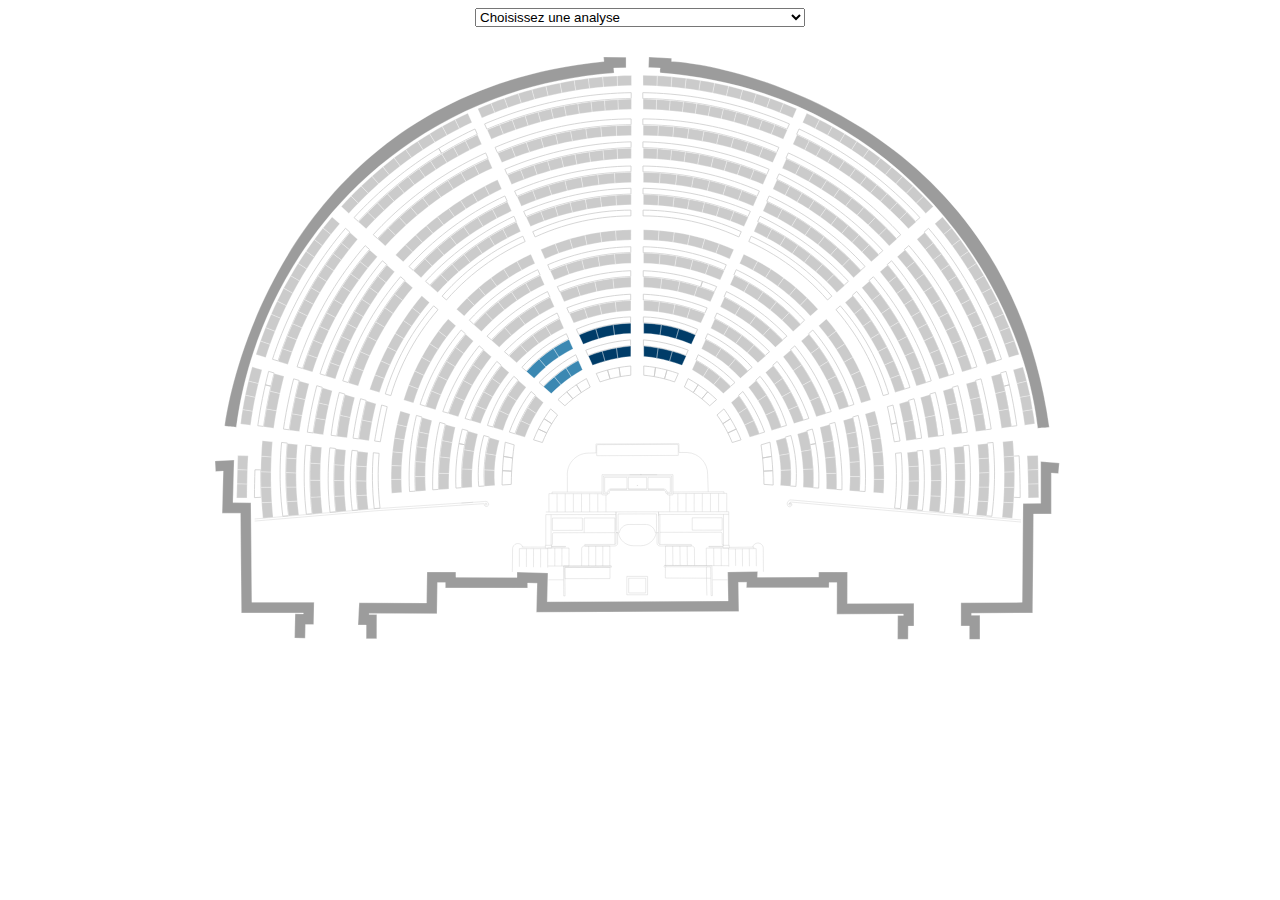
<file: www/assemblee/hemicycle.html>
<!-- author hayaert thomas/ preuss pierre -->
	<!DOCTYPE html>
<!--[if lt IE 7]>      <html class="no-js lt-ie9 lt-ie8 lt-ie7" lang="fr-FR"> <![endif]-->
<!--[if IE 7]>         <html class="no-js lt-ie9 lt-ie8" lang="fr-FR"> <![endif]-->
<!--[if IE 8]>         <html class="no-js lt-ie9" lang="fr-FR"> <![endif]-->
<!--[if gt IE 8]><!--> <html class="no-js" lang="fr-FR"> <!--<![endif]-->    <head>
    	     
        
        <meta charset="utf-8">
                <title> Situez votre député dans l'hémicyle - Assemblée nationale</title>
                
                
        
                
                    <meta name="Content-Type" content="text/html; charset=utf-8">
                    <meta name="Content-language" content="fr-FR">
                		
                                    <meta name="X-UA-Compatible" content="IE=edge,chrome=1">
                                                <meta name="viewport" content="width=954">
                                                <meta name="author" content="Assemblée Nationale">
                                                <meta name="copyright" content="Assemblée Nationale">
                                                <meta name="description" content="Presentation de l'Assemblee nationale, du palais Bourbon, de ses membres (deputes), de son fonctionnement et de son actualite : agenda, travaux en cours (amendements, rapports, commissions, lois), textes et dossiers (legislatifs ou d'actualite)...">
                                                <meta name="keywords" content="député, hémicycle, Palais Bourbon, Assemblée nationale, parlementaire">
                    		

								

	
	
										
									
	
<script type="text/javascript" src="jquery-1.7.2.min.js" charset="utf-8"></script>
<script type="text/javascript">
(function($) {
    var _rootUrl = '/', _serverUrl = _rootUrl + 'ezjscore/', _seperator = '@SEPERATOR$',
        _prefUrl = _rootUrl + 'user/preferences';
    // FIX: Ajax is broken on IE8 / IE7 on jQuery 1.4.x as it's trying to use the broken window.XMLHttpRequest object
    if ( window.XMLHttpRequest && window.ActiveXObject )
        $.ajaxSettings.xhr = function() { try { return new window.ActiveXObject('Microsoft.XMLHTTP'); } catch(e) {} };
    // (static) jQuery.ez() uses jQuery.post() (Or jQuery.get() if post paramer is false)
    //
    // @param string callArgs
    // @param object|array|string|false post Optional post values, uses get request if false or undefined
    // @param function Optional callBack
    function _ez( callArgs, post, callBack )
    {
        callArgs = callArgs.join !== undefined ? callArgs.join( _seperator ) : callArgs;
        var url = _serverUrl + 'call/';
        if ( post )
        {
            var _token = '', _tokenNode = document.getElementById('ezxform_token_js');
            if ( _tokenNode ) _token = _tokenNode.getAttribute('title');
            if ( post.join !== undefined )// support serializeArray() format
            {
                post.push( { 'name': 'ezjscServer_function_arguments', 'value': callArgs } );
                post.push( { 'name': 'ezxform_token', 'value': _token } );
            }
            else if ( typeof(post) === 'string' )// string
            {
                post += ( post ? '&' : '' ) + 'ezjscServer_function_arguments=' + callArgs + '&ezxform_token=' + _token;
            }
            else // object
            {
                post['ezjscServer_function_arguments'] = callArgs;
                post['ezxform_token'] = _token;
            }
            return $.post( url, post, callBack, 'json' );
        }
        return $.get( url + encodeURIComponent( callArgs ), {}, callBack, 'json' );
    };
    _ez.url = _serverUrl;
    _ez.root_url = _rootUrl;
    _ez.seperator = _seperator;
    $.ez = _ez;
    $.ez.setPreference = function( name, value )
    {
        var param = {'Function': 'set_and_exit', 'Key': name, 'Value': value};
            _tokenNode = document.getElementById( 'ezxform_token_js' );
        if ( _tokenNode )
            param.ezxform_token = _tokenNode.getAttribute( 'title' );
        return $.post( _prefUrl, param );
    };
    // Method version, for loading response into elements
    // NB: Does not use json (not possible with .load), so ezjscore/call will return string
    function _ezLoad( callArgs, post, selector, callBack )
    {
        callArgs = callArgs.join !== undefined ? callArgs.join( _seperator ) : callArgs;
        var url = _serverUrl + 'call/';
        if ( post )
        {
            post['ezjscServer_function_arguments'] = callArgs;
            post['ezxform_token'] = jQuery('#ezxformtoken').attr('title');
        }
        else
            url += encodeURIComponent( callArgs );
        return this.load( url + ( selector ? ' ' + selector : '' ), post, callBack );
    };
    $.fn.ez = _ezLoad;
})(jQuery);
        
</script>



    <script>
	    var _gaq = [['_setAccount', 'UA-40085081-1'], ['_trackPageview']];
	    (function(d, t) {
	        var g = d.createElement(t), s = d.getElementsByTagName(t)[0];
	        g.async = true; g.src = '//www.google-analytics.com/ga.js'; s.parentNode.insertBefore(g, s);
	    })(document, 'script');
	</script>

        


    </head>
    <body>
        <div id="header">
            <header>
            </header>

			
    
					
	




<div id="contenu-page" class="sans-haut clearfix">
	

	<div class="contenu-principal pleine-largeur clearfix">
	
		<div class="interieur-contenu-principal clearfix">
		
		<article>
		
			
			<div id="recherche" style="text-align:center;margin-bottom:30px;">
			
				<select name="rec" id="rec" class="chzn-select" style="width:330px;" data-placeholder="Choisissez une analyse">
				
				<option value="">Choisissez une analyse</option>
				

							<option value="data1">Homme/Femme</option>
							
												
										
				</select>
				
			</div>
		
			<div id="hemicycle" style="width:850px;margin:0 auto;">
			
				<div id="attente">
				
					<div class="image-tabmat-ajax clearfix" style="display:block"><i class="fa fa-refresh fa-spin"></i></div>
					
				</div>
				
			</div>
			
			<div id="data">
			
								
						<dl data-legislature="15" data-place="s78" data-civ="M." data-nom="Damien Abad" data-id="605036" data-departement="Ain" data-circo="(5e circonscription)" data-groupe="Les Républicains"></dl>
						
								
						<dl data-legislature="15" data-place="s200" data-civ="Mme" data-nom="Caroline Abadie" data-id="719866" data-departement="Isère" data-circo="(8e circonscription)" data-groupe="La République en Marche"></dl>
						
								
						<dl data-legislature="15" data-place="s600" data-civ="Mme" data-nom="Bérangère Abba" data-id="720242" data-departement="Haute-Marne" data-circo="(1re circonscription)" data-groupe="La République en Marche"></dl>
						
								
						<dl data-legislature="15" data-place="s650" data-civ="M." data-nom="Jean-Félix Acquaviva" data-id="719146" data-departement="Haute-Corse" data-circo="(2e circonscription)" data-groupe="Non inscrit"></dl>
						
								
						<dl data-legislature="15" data-place="s319" data-civ="M." data-nom="Damien Adam" data-id="722038" data-departement="Seine-Maritime" data-circo="(1re circonscription)" data-groupe="La République en Marche"></dl>
						
								
						<dl data-legislature="15" data-place="s357" data-civ="M." data-nom="Lénaïck Adam" data-id="721036" data-departement="Guyane" data-circo="(2e circonscription)" data-groupe="La République en Marche"></dl>
						
								
						<dl data-legislature="15" data-place="s471" data-civ="M." data-nom="Saïd Ahamada" data-id="718954" data-departement="Bouches-du-Rhône" data-circo="(7e circonscription)" data-groupe="La République en Marche"></dl>
						
								
						<dl data-legislature="15" data-place="s464" data-civ="M." data-nom="Éric Alauzet" data-id="605963" data-departement="Doubs" data-circo="(2e circonscription)" data-groupe="La République en Marche"></dl>
						
								
						<dl data-legislature="15" data-place="s59" data-civ="M." data-nom="Louis Aliot" data-id="720798" data-departement="Pyrénées-Orientales" data-circo="(2e circonscription)" data-groupe="Non inscrit"></dl>
						
								
						<dl data-legislature="15" data-place="s409" data-civ="Mme" data-nom="Aude Amadou" data-id="720124" data-departement="Loire-Atlantique" data-circo="(4e circonscription)" data-groupe="La République en Marche"></dl>
						
								
						<dl data-legislature="15" data-place="s352" data-civ="M." data-nom="Patrice Anato" data-id="721278" data-departement="Seine-Saint-Denis" data-circo="(3e circonscription)" data-groupe="La République en Marche"></dl>
						
								
						<dl data-legislature="15" data-place="s276" data-civ="M." data-nom="François André" data-id="606675" data-departement="Ille-et-Vilaine" data-circo="(3e circonscription)" data-groupe="La République en Marche"></dl>
						
								
						<dl data-legislature="15" data-place="s227" data-civ="M." data-nom="Pieyre-Alexandre Anglade" data-id="721158" data-departement="Français établis hors de France" data-circo="(4e circonscription)" data-groupe="La République en Marche"></dl>
						
								
						<dl data-legislature="15" data-place="s63" data-civ="Mme" data-nom="Emmanuelle Anthoine" data-id="719318" data-departement="Drôme" data-circo="(4e circonscription)" data-groupe="Les Républicains"></dl>
						
								
						<dl data-legislature="15" data-place="s526" data-civ="M." data-nom="Jean-Philippe Ardouin" data-id="719100" data-departement="Charente-Maritime" data-circo="(3e circonscription)" data-groupe="La République en Marche"></dl>
						
								
						<dl data-legislature="15" data-place="s439" data-civ="M." data-nom="Christophe Arend" data-id="720310" data-departement="Moselle" data-circo="(6e circonscription)" data-groupe="La République en Marche"></dl>
						
								
						<dl data-legislature="15" data-place="s453" data-civ="M." data-nom="Gabriel Attal" data-id="722190" data-departement="Hauts-de-Seine" data-circo="(10e circonscription)" data-groupe="La République en Marche"></dl>
						
								
						<dl data-legislature="15" data-place="s136" data-civ="M." data-nom="Julien Aubert" data-id="609726" data-departement="Vaucluse" data-circo="(5e circonscription)" data-groupe="Les Républicains"></dl>
						
								
						<dl data-legislature="15" data-place="s134" data-civ="Mme" data-nom="Sophie Auconie" data-id="719806" data-departement="Indre-et-Loire" data-circo="(3e circonscription)" data-groupe="UDI, Agir et Indépendants"></dl>
						
								
						<dl data-legislature="15" data-place="s618" data-civ="Mme" data-nom="Clémentine Autain" data-id="588884" data-departement="Seine-Saint-Denis" data-circo="(11e circonscription)" data-groupe="La France insoumise"></dl>
						
								
						<dl data-legislature="15" data-place="s384" data-civ="Mme" data-nom="Laetitia Avia" data-id="721624" data-departement="Paris" data-circo="(8e circonscription)" data-groupe="La République en Marche"></dl>
						
								
						<dl data-legislature="15" data-place="s0" data-civ="M." data-nom="Joël Aviragnet" data-id="642764" data-departement="Haute-Garonne" data-circo="(8e circonscription)" data-groupe="Nouvelle Gauche"></dl>
						
								
						<dl data-legislature="15" data-place="s596" data-civ="M." data-nom="Bruno Nestor Azerot" data-id="610634" data-departement="Martinique" data-circo="(2e circonscription)" data-groupe="Gauche démocrate et républicaine"></dl>
						
								
						<dl data-legislature="15" data-place="s419" data-civ="M." data-nom="Florian Bachelier" data-id="719770" data-departement="Ille-et-Vilaine" data-circo="(8e circonscription)" data-groupe="La République en Marche"></dl>
						
								
						<dl data-legislature="15" data-place="s486" data-civ="Mme" data-nom="Delphine Bagarry" data-id="718744" data-departement="Alpes-de-Haute-Provence" data-circo="(1re circonscription)" data-groupe="La République en Marche"></dl>
						
								
						<dl data-legislature="15" data-place="s321" data-civ="M." data-nom="Didier Baichère" data-id="721776" data-departement="Yvelines" data-circo="(1re circonscription)" data-groupe="La République en Marche"></dl>
						
								
						<dl data-legislature="15" data-place="s162" data-civ="M." data-nom="Erwan Balanant" data-id="719558" data-departement="Finistère" data-circo="(8e circonscription)" data-groupe="Mouvement Démocrate et apparentés"></dl>
						
								
						<dl data-legislature="15" data-place="s163" data-civ="Mme" data-nom="Géraldine Bannier" data-id="720256" data-departement="Mayenne" data-circo="(2e circonscription)" data-groupe="Mouvement Démocrate et apparentés"></dl>
						
								
						<dl data-legislature="15" data-place="s230" data-civ="M." data-nom="Frédéric Barbier" data-id="642724" data-departement="Doubs" data-circo="(4e circonscription)" data-groupe="La République en Marche"></dl>
						
								
						<dl data-legislature="15" data-place="s503" data-civ="Mme" data-nom="Ericka Bareigts" data-id="610681" data-departement="Réunion" data-circo="(1re circonscription)" data-groupe="Nouvelle Gauche"></dl>
						
								
						<dl data-legislature="15" data-place="s167" data-civ="M." data-nom="Jean-Noël Barrot" data-id="721836" data-departement="Yvelines" data-circo="(2e circonscription)" data-groupe="Mouvement Démocrate et apparentés"></dl>
						
								
						<dl data-legislature="15" data-place="s109" data-civ="Mme" data-nom="Nathalie Bassire" data-id="721046" data-departement="Réunion" data-circo="(3e circonscription)" data-groupe="Les Républicains"></dl>
						
								
						<dl data-legislature="15" data-place="s500" data-civ="Mme" data-nom="Delphine Batho" data-id="335999" data-departement="Deux-Sèvres" data-circo="(2e circonscription)" data-groupe="Nouvelle Gauche"></dl>
						
								
						<dl data-legislature="15" data-place="s513" data-civ="Mme" data-nom="Marie-Noëlle Battistel" data-id="342415" data-departement="Isère" data-circo="(4e circonscription)" data-groupe="Nouvelle Gauche"></dl>
						
								
						<dl data-legislature="15" data-place="s625" data-civ="M." data-nom="Xavier Batut" data-id="721522" data-departement="Seine-Maritime" data-circo="(10e circonscription)" data-groupe="La République en Marche"></dl>
						
								
						<dl data-legislature="15" data-place="s12" data-civ="M." data-nom="Thibault Bazin" data-id="642847" data-departement="Meurthe-et-Moselle" data-circo="(4e circonscription)" data-groupe="Les Républicains"></dl>
						
								
						<dl data-legislature="15" data-place="s119" data-civ="Mme" data-nom="Valérie Bazin-Malgras" data-id="718884" data-departement="Aube" data-circo="(2e circonscription)" data-groupe="Les Républicains"></dl>
						
								
						<dl data-legislature="15" data-place="s567" data-civ="Mme" data-nom="Sophie Beaudouin-Hubiere" data-id="722170" data-departement="Haute-Vienne" data-circo="(1re circonscription)" data-groupe="La République en Marche"></dl>
						
								
						<dl data-legislature="15" data-place="s14" data-civ="Mme" data-nom="Valérie Beauvais" data-id="720210" data-departement="Marne" data-circo="(1re circonscription)" data-groupe="Les Républicains"></dl>
						
								
						<dl data-legislature="15" data-place="s154" data-civ="M." data-nom="Olivier Becht" data-id="642935" data-departement="Haut-Rhin" data-circo="(5e circonscription)" data-groupe="UDI, Agir et Indépendants"></dl>
						
								
						<dl data-legislature="15" data-place="s574" data-civ="M." data-nom="Belkhir Belhaddad" data-id="720362" data-departement="Moselle" data-circo="(1re circonscription)" data-groupe="La République en Marche"></dl>
						
								
						<dl data-legislature="15" data-place="s594" data-civ="Mme" data-nom="Huguette Bello" data-id="441" data-departement="Réunion" data-circo="(2e circonscription)" data-groupe="Gauche démocrate et républicaine"></dl>
						
								
						<dl data-legislature="15" data-place="s189" data-civ="Mme" data-nom="Justine Benin" data-id="720968" data-departement="Guadeloupe" data-circo="(2e circonscription)" data-groupe="Mouvement Démocrate et apparentés"></dl>
						
								
						<dl data-legislature="15" data-place="s113" data-civ="M." data-nom="Thierry Benoit" data-id="332228" data-departement="Ille-et-Vilaine" data-circo="(6e circonscription)" data-groupe="UDI, Agir et Indépendants"></dl>
						
								
						<dl data-legislature="15" data-place="s462" data-civ="Mme" data-nom="Aurore Bergé" data-id="722046" data-departement="Yvelines" data-circo="(10e circonscription)" data-groupe="La République en Marche"></dl>
						
								
						<dl data-legislature="15" data-place="s629" data-civ="M." data-nom="Ugo Bernalicis" data-id="720430" data-departement="Nord" data-circo="(2e circonscription)" data-groupe="La France insoumise"></dl>
						
								
						<dl data-legislature="15" data-place="s164" data-civ="M." data-nom="Philippe Berta" data-id="719488" data-departement="Gard" data-circo="(6e circonscription)" data-groupe="Mouvement Démocrate et apparentés"></dl>
						
								
						<dl data-legislature="15" data-place="s212" data-civ="M." data-nom="Hervé Berville" data-id="719218" data-departement="Côtes-d'Armor" data-circo="(2e circonscription)" data-groupe="La République en Marche"></dl>
						
								
						<dl data-legislature="15" data-place="s482" data-civ="M." data-nom="Grégory Besson-Moreau" data-id="718876" data-departement="Aube" data-circo="(1re circonscription)" data-groupe="La République en Marche"></dl>
						
								
						<dl data-legislature="15" data-place="s268" data-civ="Mme" data-nom="Barbara Bessot Ballot" data-id="722312" data-departement="Haute-Saône" data-circo="(1re circonscription)" data-groupe="La République en Marche"></dl>
						
								
						<dl data-legislature="15" data-place="s515" data-civ="Mme" data-nom="Gisèle Biémouret" data-id="508" data-departement="Gers" data-circo="(2e circonscription)" data-groupe="Nouvelle Gauche"></dl>
						
								
						<dl data-legislature="15" data-place="s66" data-civ="M." data-nom="Bruno Bilde" data-id="720822" data-departement="Pas-de-Calais" data-circo="(12e circonscription)" data-groupe="Non inscrit"></dl>
						
								
						<dl data-legislature="15" data-place="s317" data-civ="Mme" data-nom="Anne Blanc" data-id="718990" data-departement="Aveyron" data-circo="(2e circonscription)" data-groupe="La République en Marche"></dl>
						
								
						<dl data-legislature="15" data-place="s271" data-civ="M." data-nom="Christophe Blanchet" data-id="719024" data-departement="Calvados" data-circo="(4e circonscription)" data-groupe="La République en Marche"></dl>
						
								
						<dl data-legislature="15" data-place="s421" data-civ="M." data-nom="Yves Blein" data-id="608641" data-departement="Rhône" data-circo="(14e circonscription)" data-groupe="La République en Marche"></dl>
						
								
						<dl data-legislature="15" data-place="s414" data-civ="M." data-nom="Pascal Bois" data-id="720576" data-departement="Oise" data-circo="(3e circonscription)" data-groupe="La République en Marche"></dl>
						
								
						<dl data-legislature="15" data-place="s166" data-civ="M." data-nom="Philippe Bolo" data-id="720162" data-departement="Maine-et-Loire" data-circo="(7e circonscription)" data-groupe="Mouvement Démocrate et apparentés"></dl>
						
								
						<dl data-legislature="15" data-place="s272" data-civ="M." data-nom="Bruno Bonnell" data-id="721344" data-departement="Rhône" data-circo="(6e circonscription)" data-groupe="La République en Marche"></dl>
						
								
						<dl data-legislature="15" data-place="s9" data-civ="Mme" data-nom="Émilie Bonnivard" data-id="721410" data-departement="Savoie" data-circo="(3e circonscription)" data-groupe="Les Républicains"></dl>
						
								
						<dl data-legislature="15" data-place="s287" data-civ="Mme" data-nom="Aude Bono-Vandorme" data-id="718756" data-departement="Aisne" data-circo="(1re circonscription)" data-groupe="La République en Marche"></dl>
						
								
						<dl data-legislature="15" data-place="s2" data-civ="M." data-nom="Jean-Yves Bony" data-id="266793" data-departement="Cantal" data-circo="(2e circonscription)" data-groupe="Les Républicains"></dl>
						
								
						<dl data-legislature="15" data-place="s387" data-civ="M." data-nom="Julien Borowczyk" data-id="719980" data-departement="Loire" data-circo="(6e circonscription)" data-groupe="La République en Marche"></dl>
						
								
						<dl data-legislature="15" data-place="s554" data-civ="M." data-nom="Éric Bothorel" data-id="642695" data-departement="Côtes-d'Armor" data-circo="(5e circonscription)" data-groupe="La République en Marche"></dl>
						
								
						<dl data-legislature="15" data-place="s39" data-civ="M." data-nom="Ian Boucard" data-id="721816" data-departement="Territoire de Belfort" data-circo="(1re circonscription)" data-groupe="Les Républicains"></dl>
						
								
						<dl data-legislature="15" data-place="s52" data-civ="M." data-nom="Jean-Claude Bouchet" data-id="336316" data-departement="Vaucluse" data-circo="(2e circonscription)" data-groupe="Les Républicains"></dl>
						
								
						<dl data-legislature="15" data-place="s233" data-civ="M." data-nom="Florent Boudié" data-id="606507" data-departement="Gironde" data-circo="(10e circonscription)" data-groupe="La République en Marche"></dl>
						
								
						<dl data-legislature="15" data-place="s520" data-civ="M." data-nom="Christophe Bouillon" data-id="267233" data-departement="Seine-Maritime" data-circo="(5e circonscription)" data-groupe="Nouvelle Gauche"></dl>
						
								
						<dl data-legislature="15" data-place="s334" data-civ="Mme" data-nom="Brigitte Bourguignon" data-id="608083" data-departement="Pas-de-Calais" data-circo="(6e circonscription)" data-groupe="La République en Marche"></dl>
						
								
						<dl data-legislature="15" data-place="s165" data-civ="M." data-nom="Jean-Louis Bourlanges" data-id="721608" data-departement="Hauts-de-Seine" data-circo="(12e circonscription)" data-groupe="Mouvement Démocrate et apparentés"></dl>
						
								
						<dl data-legislature="15" data-place="s146" data-civ="M." data-nom="Pierre-Yves Bournazel" data-id="722030" data-departement="Paris" data-circo="(18e circonscription)" data-groupe="UDI, Agir et Indépendants"></dl>
						
								
						<dl data-legislature="15" data-place="s210" data-civ="M." data-nom="Bertrand Bouyx" data-id="719032" data-departement="Calvados" data-circo="(5e circonscription)" data-groupe="La République en Marche"></dl>
						
								
						<dl data-legislature="15" data-place="s315" data-civ="Mme" data-nom="Pascale Boyer" data-id="718710" data-departement="Hautes-Alpes" data-circo="(1re circonscription)" data-groupe="La République en Marche"></dl>
						
								
						<dl data-legislature="15" data-place="s82" data-civ="Mme" data-nom="Valérie Boyer" data-id="330684" data-departement="Bouches-du-Rhône" data-circo="(1re circonscription)" data-groupe="Les Républicains"></dl>
						
								
						<dl data-legislature="15" data-place="s481" data-civ="Mme" data-nom="Yaël Braun-Pivet" data-id="721908" data-departement="Yvelines" data-circo="(5e circonscription)" data-groupe="La République en Marche"></dl>
						
								
						<dl data-legislature="15" data-place="s150" data-civ="Mme" data-nom="Marine Brenier" data-id="713448" data-departement="Alpes-Maritimes" data-circo="(5e circonscription)" data-groupe="Les Républicains"></dl>
						
								
						<dl data-legislature="15" data-place="s41" data-civ="M." data-nom="Xavier Breton" data-id="330008" data-departement="Ain" data-circo="(1re circonscription)" data-groupe="Les Républicains"></dl>
						
								
						<dl data-legislature="15" data-place="s140" data-civ="M." data-nom="Guy Bricout" data-id="267766" data-departement="Nord" data-circo="(18e circonscription)" data-groupe="UDI, Agir et Indépendants"></dl>
						
								
						<dl data-legislature="15" data-place="s498" data-civ="M." data-nom="Jean-Louis Bricout" data-id="605069" data-departement="Aisne" data-circo="(3e circonscription)" data-groupe="Nouvelle Gauche"></dl>
						
								
						<dl data-legislature="15" data-place="s454" data-civ="M." data-nom="Jean-Jacques Bridey" data-id="672" data-departement="Val-de-Marne" data-circo="(7e circonscription)" data-groupe="La République en Marche"></dl>
						
								
						<dl data-legislature="15" data-place="s323" data-civ="Mme" data-nom="Blandine Brocard" data-id="721336" data-departement="Rhône" data-circo="(5e circonscription)" data-groupe="La République en Marche"></dl>
						
								
						<dl data-legislature="15" data-place="s83" data-civ="M." data-nom="Bernard Brochand" data-id="223837" data-departement="Alpes-Maritimes" data-circo="(8e circonscription)" data-groupe="Les Républicains"></dl>
						
								
						<dl data-legislature="15" data-place="s582" data-civ="M." data-nom="Moetai Brotherson" data-id="721118" data-departement="Polynésie Française" data-circo="(3e circonscription)" data-groupe="Gauche démocrate et républicaine"></dl>
						
								
						<dl data-legislature="15" data-place="s168" data-civ="M." data-nom="Vincent Bru" data-id="720772" data-departement="Pyrénées-Atlantiques" data-circo="(6e circonscription)" data-groupe="Mouvement Démocrate et apparentés"></dl>
						
								
						<dl data-legislature="15" data-place="s434" data-civ="Mme" data-nom="Anne Brugnera" data-id="721328" data-departement="Rhône" data-circo="(4e circonscription)" data-groupe="La République en Marche"></dl>
						
								
						<dl data-legislature="15" data-place="s549" data-civ="Mme" data-nom="Danielle Brulebois" data-id="719890" data-departement="Jura" data-circo="(1re circonscription)" data-groupe="La République en Marche"></dl>
						
								
						<dl data-legislature="15" data-place="s137" data-civ="M." data-nom="Fabrice Brun" data-id="718838" data-departement="Ardèche" data-circo="(3e circonscription)" data-groupe="Les Républicains"></dl>
						
								
						<dl data-legislature="15" data-place="s586" data-civ="M." data-nom="Alain Bruneel" data-id="720546" data-departement="Nord" data-circo="(16e circonscription)" data-groupe="Gauche démocrate et républicaine"></dl>
						
								
						<dl data-legislature="15" data-place="s550" data-civ="Mme" data-nom="Anne-France Brunet" data-id="720116" data-departement="Loire-Atlantique" data-circo="(3e circonscription)" data-groupe="La République en Marche"></dl>
						
								
						<dl data-legislature="15" data-place="s632" data-civ="M." data-nom="Stéphane Buchou" data-id="722000" data-departement="Vendée" data-circo="(3e circonscription)" data-groupe="La République en Marche"></dl>
						
								
						<dl data-legislature="15" data-place="s593" data-civ="Mme" data-nom="Marie-George Buffet" data-id="689" data-departement="Seine-Saint-Denis" data-circo="(4e circonscription)" data-groupe="Gauche démocrate et républicaine"></dl>
						
								
						<dl data-legislature="15" data-place="s288" data-civ="Mme" data-nom="Carole Bureau-Bonnard" data-id="720622" data-departement="Oise" data-circo="(6e circonscription)" data-groupe="La République en Marche"></dl>
						
								
						<dl data-legislature="15" data-place="s637" data-civ="M." data-nom="Pierre Cabaré" data-id="719496" data-departement="Haute-Garonne" data-circo="(1re circonscription)" data-groupe="La République en Marche"></dl>
						
								
						<dl data-legislature="15" data-place="s270" data-civ="Mme" data-nom="Céline Calvez" data-id="721750" data-departement="Hauts-de-Seine" data-circo="(5e circonscription)" data-groupe="La République en Marche"></dl>
						
								
						<dl data-legislature="15" data-place="s638" data-civ="Mme" data-nom="Émilie Cariou" data-id="720298" data-departement="Meuse" data-circo="(2e circonscription)" data-groupe="La République en Marche"></dl>
						
								
						<dl data-legislature="15" data-place="s92" data-civ="M." data-nom="Gilles Carrez" data-id="746" data-departement="Val-de-Marne" data-circo="(5e circonscription)" data-groupe="Les Républicains"></dl>
						
								
						<dl data-legislature="15" data-place="s517" data-civ="M." data-nom="Luc Carvounas" data-id="429893" data-departement="Val-de-Marne" data-circo="(9e circonscription)" data-groupe="Nouvelle Gauche"></dl>
						
								
						<dl data-legislature="15" data-place="s649" data-civ="M." data-nom="Michel Castellani" data-id="719138" data-departement="Haute-Corse" data-circo="(1re circonscription)" data-groupe="Non inscrit"></dl>
						
								
						<dl data-legislature="15" data-place="s211" data-civ="Mme" data-nom="Anne-Laure Cattelot" data-id="720520" data-departement="Nord" data-circo="(12e circonscription)" data-groupe="La République en Marche"></dl>
						
								
						<dl data-legislature="15" data-place="s73" data-civ="M." data-nom="Jacques Cattin" data-id="767" data-departement="Haut-Rhin" data-circo="(2e circonscription)" data-groupe="Les Républicains"></dl>
						
								
						<dl data-legislature="15" data-place="s362" data-civ="M." data-nom="Lionel Causse" data-id="719922" data-departement="Landes" data-circo="(2e circonscription)" data-groupe="La République en Marche"></dl>
						
								
						<dl data-legislature="15" data-place="s624" data-civ="Mme" data-nom="Danièle Cazarian" data-id="721352" data-departement="Rhône" data-circo="(13e circonscription)" data-groupe="La République en Marche"></dl>
						
								
						<dl data-legislature="15" data-place="s274" data-civ="M." data-nom="Jean-René Cazeneuve" data-id="719472" data-departement="Gers" data-circo="(1re circonscription)" data-groupe="La République en Marche"></dl>
						
								
						<dl data-legislature="15" data-place="s543" data-civ="M." data-nom="Sébastien Cazenove" data-id="720814" data-departement="Pyrénées-Orientales" data-circo="(4e circonscription)" data-groupe="La République en Marche"></dl>
						
								
						<dl data-legislature="15" data-place="s615" data-civ="M." data-nom="Anthony Cellier" data-id="719440" data-departement="Gard" data-circo="(3e circonscription)" data-groupe="La République en Marche"></dl>
						
								
						<dl data-legislature="15" data-place="s536" data-civ="M." data-nom="Jean-François Cesarini" data-id="721860" data-departement="Vaucluse" data-circo="(1re circonscription)" data-groupe="La République en Marche"></dl>
						
								
						<dl data-legislature="15" data-place="s485" data-civ="Mme" data-nom="Émilie Chalas" data-id="719748" data-departement="Isère" data-circo="(3e circonscription)" data-groupe="La République en Marche"></dl>
						
								
						<dl data-legislature="15" data-place="s444" data-civ="M." data-nom="Philippe Chalumeau" data-id="719790" data-departement="Indre-et-Loire" data-circo="(1re circonscription)" data-groupe="La République en Marche"></dl>
						
								
						<dl data-legislature="15" data-place="s425" data-civ="Mme" data-nom="Annie Chapelier" data-id="719448" data-departement="Gard" data-circo="(4e circonscription)" data-groupe="La République en Marche"></dl>
						
								
						<dl data-legislature="15" data-place="s561" data-civ="Mme" data-nom="Sylvie Charrière" data-id="721218" data-departement="Seine-Saint-Denis" data-circo="(8e circonscription)" data-groupe="La République en Marche"></dl>
						
								
						<dl data-legislature="15" data-place="s528" data-civ="Mme" data-nom="Fannette Charvier" data-id="719170" data-departement="Doubs" data-circo="(1re circonscription)" data-groupe="La République en Marche"></dl>
						
								
						<dl data-legislature="15" data-place="s587" data-civ="M." data-nom="André Chassaigne" data-id="267306" data-departement="Puy-de-Dôme" data-circo="(5e circonscription)" data-groupe="Gauche démocrate et républicaine"></dl>
						
								
						<dl data-legislature="15" data-place="s405" data-civ="M." data-nom="Philippe Chassaing" data-id="719250" data-departement="Dordogne" data-circo="(1re circonscription)" data-groupe="La République en Marche"></dl>
						
								
						<dl data-legislature="15" data-place="s57" data-civ="M." data-nom="Sébastien Chenu" data-id="720468" data-departement="Nord" data-circo="(19e circonscription)" data-groupe="Non inscrit"></dl>
						
								
						<dl data-legislature="15" data-place="s116" data-civ="M." data-nom="Gérard Cherpion" data-id="856" data-departement="Vosges" data-circo="(2e circonscription)" data-groupe="Les Républicains"></dl>
						
								
						<dl data-legislature="15" data-place="s616" data-civ="M." data-nom="Guillaume Chiche" data-id="722126" data-departement="Deux-Sèvres" data-circo="(1re circonscription)" data-groupe="La République en Marche"></dl>
						
								
						<dl data-legislature="15" data-place="s141" data-civ="M." data-nom="Paul Christophe" data-id="642868" data-departement="Nord" data-circo="(14e circonscription)" data-groupe="UDI, Agir et Indépendants"></dl>
						
								
						<dl data-legislature="15" data-place="s64" data-civ="M." data-nom="Dino Cinieri" data-id="267429" data-departement="Loire" data-circo="(4e circonscription)" data-groupe="Les Républicains"></dl>
						
								
						<dl data-legislature="15" data-place="s91" data-civ="M." data-nom="Éric Ciotti" data-id="330240" data-departement="Alpes-Maritimes" data-circo="(1re circonscription)" data-groupe="Les Républicains"></dl>
						
								
						<dl data-legislature="15" data-place="s599" data-civ="M." data-nom="Stéphane Claireaux" data-id="702054" data-departement="Saint-Pierre-et-Miquelon" data-circo="(1re circonscription)" data-groupe="La République en Marche"></dl>
						
								
						<dl data-legislature="15" data-place="s358" data-civ="Mme" data-nom="Mireille Clapot" data-id="719294" data-departement="Drôme" data-circo="(1re circonscription)" data-groupe="La République en Marche"></dl>
						
								
						<dl data-legislature="15" data-place="s417" data-civ="M." data-nom="Jean-Michel Clément" data-id="336439" data-departement="Vienne" data-circo="(3e circonscription)" data-groupe="La République en Marche"></dl>
						
								
						<dl data-legislature="15" data-place="s301" data-civ="Mme" data-nom="Christine Cloarec" data-id="719756" data-departement="Ille-et-Vilaine" data-circo="(5e circonscription)" data-groupe="La République en Marche"></dl>
						
								
						<dl data-legislature="15" data-place="s199" data-civ="M." data-nom="Jean-Charles Colas-Roy" data-id="719740" data-departement="Isère" data-circo="(2e circonscription)" data-groupe="La République en Marche"></dl>
						
								
						<dl data-legislature="15" data-place="s538" data-civ="Mme" data-nom="Fabienne Colboc" data-id="719814" data-departement="Indre-et-Loire" data-circo="(4e circonscription)" data-groupe="La République en Marche"></dl>
						
								
						<dl data-legislature="15" data-place="s58" data-civ="M." data-nom="Gilbert Collard" data-id="606212" data-departement="Gard" data-circo="(2e circonscription)" data-groupe="Non inscrit"></dl>
						
								
						<dl data-legislature="15" data-place="s648" data-civ="M." data-nom="Paul-André Colombani" data-id="719286" data-departement="Corse-du-Sud" data-circo="(2e circonscription)" data-groupe="Non inscrit"></dl>
						
								
						<dl data-legislature="15" data-place="s610" data-civ="M." data-nom="Éric Coquerel" data-id="721202" data-departement="Seine-Saint-Denis" data-circo="(1re circonscription)" data-groupe="La France insoumise"></dl>
						
								
						<dl data-legislature="15" data-place="s603" data-civ="M." data-nom="Alexis Corbière" data-id="721210" data-departement="Seine-Saint-Denis" data-circo="(7e circonscription)" data-groupe="La France insoumise"></dl>
						
								
						<dl data-legislature="15" data-place="s8" data-civ="M." data-nom="Pierre Cordier" data-id="718850" data-departement="Ardennes" data-circo="(2e circonscription)" data-groupe="Les Républicains"></dl>
						
								
						<dl data-legislature="15" data-place="s300" data-civ="M." data-nom="François Cormier-Bouligeon" data-id="719118" data-departement="Cher" data-circo="(1re circonscription)" data-groupe="La République en Marche"></dl>
						
								
						<dl data-legislature="15" data-place="s6" data-civ="Mme" data-nom="Josiane Corneloup" data-id="722390" data-departement="Saône-et-Loire" data-circo="(2e circonscription)" data-groupe="Les Républicains"></dl>
						
								
						<dl data-legislature="15" data-place="s99" data-civ="M." data-nom="François Cornut-Gentille" data-id="923" data-departement="Haute-Marne" data-circo="(2e circonscription)" data-groupe="Les Républicains"></dl>
						
								
						<dl data-legislature="15" data-place="s322" data-civ="Mme" data-nom="Bérangère Couillard" data-id="719624" data-departement="Gironde" data-circo="(7e circonscription)" data-groupe="La République en Marche"></dl>
						
								
						<dl data-legislature="15" data-place="s147" data-civ="M." data-nom="Charles de Courson" data-id="942" data-departement="Marne" data-circo="(5e circonscription)" data-groupe="UDI, Agir et Indépendants"></dl>
						
								
						<dl data-legislature="15" data-place="s238" data-civ="Mme" data-nom="Yolaine de Courson" data-id="719194" data-departement="Côte-d'Or" data-circo="(4e circonscription)" data-groupe="La République en Marche"></dl>
						
								
						<dl data-legislature="15" data-place="s367" data-civ="Mme" data-nom="Michèle Crouzet" data-id="721808" data-departement="Yonne" data-circo="(3e circonscription)" data-groupe="La République en Marche"></dl>
						
								
						<dl data-legislature="15" data-place="s169" data-civ="M." data-nom="Jean-Pierre Cubertafon" data-id="719266" data-departement="Dordogne" data-circo="(3e circonscription)" data-groupe="Mouvement Démocrate et apparentés"></dl>
						
								
						<dl data-legislature="15" data-place="s16" data-civ="Mme" data-nom="Marie-Christine Dalloz" data-id="332523" data-departement="Jura" data-circo="(2e circonscription)" data-groupe="Les Républicains"></dl>
						
								
						<dl data-legislature="15" data-place="s523" data-civ="M." data-nom="Olivier Damaisin" data-id="720268" data-departement="Lot-et-Garonne" data-circo="(3e circonscription)" data-groupe="La République en Marche"></dl>
						
								
						<dl data-legislature="15" data-place="s295" data-civ="M." data-nom="Yves Daniel" data-id="607155" data-departement="Loire-Atlantique" data-circo="(6e circonscription)" data-groupe="La République en Marche"></dl>
						
								
						<dl data-legislature="15" data-place="s223" data-civ="M." data-nom="Dominique Da Silva" data-id="720932" data-departement="Val-d'Oise" data-circo="(7e circonscription)" data-groupe="La République en Marche"></dl>
						
								
						<dl data-legislature="15" data-place="s100" data-civ="M." data-nom="Olivier Dassault" data-id="998" data-departement="Oise" data-circo="(1re circonscription)" data-groupe="Les Républicains"></dl>
						
								
						<dl data-legislature="15" data-place="s518" data-civ="M." data-nom="Alain David" data-id="1008" data-departement="Gironde" data-circo="(4e circonscription)" data-groupe="Nouvelle Gauche"></dl>
						
								
						<dl data-legislature="15" data-place="s644" data-civ="Mme" data-nom="Dominique David" data-id="719710" data-departement="Gironde" data-circo="(1re circonscription)" data-groupe="La République en Marche"></dl>
						
								
						<dl data-legislature="15" data-place="s88" data-civ="M." data-nom="Bernard Deflesselles" data-id="1029" data-departement="Bouches-du-Rhône" data-circo="(9e circonscription)" data-groupe="Les Républicains"></dl>
						
								
						<dl data-legislature="15" data-place="s350" data-civ="Mme" data-nom="Typhanie Degois" data-id="721398" data-departement="Savoie" data-circo="(1re circonscription)" data-groupe="La République en Marche"></dl>
						
								
						<dl data-legislature="15" data-place="s565" data-civ="M." data-nom="Marc Delatte" data-id="718694" data-departement="Aisne" data-circo="(4e circonscription)" data-groupe="La République en Marche"></dl>
						
								
						<dl data-legislature="15" data-place="s117" data-civ="M." data-nom="Rémi Delatte" data-id="267450" data-departement="Côte-d'Or" data-circo="(2e circonscription)" data-groupe="Les Républicains"></dl>
						
								
						<dl data-legislature="15" data-place="s437" data-civ="M." data-nom="Michel Delpon" data-id="719258" data-departement="Dordogne" data-circo="(2e circonscription)" data-groupe="La République en Marche"></dl>
						
								
						<dl data-legislature="15" data-place="s125" data-civ="M." data-nom="Stéphane Demilly" data-id="267241" data-departement="Somme" data-circo="(5e circonscription)" data-groupe="UDI, Agir et Indépendants"></dl>
						
								
						<dl data-legislature="15" data-place="s487" data-civ="M." data-nom="Nicolas Démoulin" data-id="719830" data-departement="Hérault" data-circo="(8e circonscription)" data-groupe="La République en Marche"></dl>
						
								
						<dl data-legislature="15" data-place="s170" data-civ="Mme" data-nom="Marguerite Deprez-Audebert" data-id="720598" data-departement="Pas-de-Calais" data-circo="(9e circonscription)" data-groupe="Mouvement Démocrate et apparentés"></dl>
						
								
						<dl data-legislature="15" data-place="s157" data-civ="Mme" data-nom="Béatrice Descamps" data-id="720696" data-departement="Nord" data-circo="(21e circonscription)" data-groupe="UDI, Agir et Indépendants"></dl>
						
								
						<dl data-legislature="15" data-place="s3" data-civ="M." data-nom="Vincent Descoeur" data-id="330909" data-departement="Cantal" data-circo="(1re circonscription)" data-groupe="Les Républicains"></dl>
						
								
						<dl data-legislature="15" data-place="s467" data-civ="M." data-nom="Frédéric Descrozaille" data-id="720862" data-departement="Val-de-Marne" data-circo="(1re circonscription)" data-groupe="La République en Marche"></dl>
						
								
						<dl data-legislature="15" data-place="s397" data-civ="Mme" data-nom="Jennifer De Temmerman" data-id="720538" data-departement="Nord" data-circo="(15e circonscription)" data-groupe="La République en Marche"></dl>
						
								
						<dl data-legislature="15" data-place="s592" data-civ="M." data-nom="Pierre Dharréville" data-id="718926" data-departement="Bouches-du-Rhône" data-circo="(13e circonscription)" data-groupe="Gauche démocrate et républicaine"></dl>
						
								
						<dl data-legislature="15" data-place="s25" data-civ="M." data-nom="Éric Diard" data-id="267440" data-departement="Bouches-du-Rhône" data-circo="(12e circonscription)" data-groupe="Les Républicains"></dl>
						
								
						<dl data-legislature="15" data-place="s13" data-civ="M." data-nom="Fabien Di Filippo" data-id="720386" data-departement="Moselle" data-circo="(4e circonscription)" data-groupe="Les Républicains"></dl>
						
								
						<dl data-legislature="15" data-place="s553" data-civ="M." data-nom="Christophe Di Pompeo" data-id="720438" data-departement="Nord" data-circo="(3e circonscription)" data-groupe="La République en Marche"></dl>
						
								
						<dl data-legislature="15" data-place="s205" data-civ="M." data-nom="Benjamin Dirx" data-id="722382" data-departement="Saône-et-Loire" data-circo="(1re circonscription)" data-groupe="La République en Marche"></dl>
						
								
						<dl data-legislature="15" data-place="s53" data-civ="M." data-nom="Julien Dive" data-id="712015" data-departement="Aisne" data-circo="(2e circonscription)" data-groupe="Les Républicains"></dl>
						
								
						<dl data-legislature="15" data-place="s539" data-civ="M." data-nom="Jean-Baptiste Djebbari" data-id="722236" data-departement="Haute-Vienne" data-circo="(2e circonscription)" data-groupe="La République en Marche"></dl>
						
								
						<dl data-legislature="15" data-place="s341" data-civ="Mme" data-nom="Stéphanie Do" data-id="721718" data-departement="Seine-et-Marne" data-circo="(10e circonscription)" data-groupe="La République en Marche"></dl>
						
								
						<dl data-legislature="15" data-place="s402" data-civ="M." data-nom="Loïc Dombreval" data-id="718894" data-departement="Alpes-Maritimes" data-circo="(2e circonscription)" data-groupe="La République en Marche"></dl>
						
								
						<dl data-legislature="15" data-place="s191" data-civ="Mme" data-nom="Jeanine Dubié" data-id="608292" data-departement="Hautes-Pyrénées" data-circo="(2e circonscription)" data-groupe="Non inscrit"></dl>
						
								
						<dl data-legislature="15" data-place="s484" data-civ="Mme" data-nom="Jacqueline Dubois" data-id="719162" data-departement="Dordogne" data-circo="(4e circonscription)" data-groupe="La République en Marche"></dl>
						
								
						<dl data-legislature="15" data-place="s20" data-civ="Mme" data-nom="Marianne Dubois" data-id="342935" data-departement="Loiret" data-circo="(5e circonscription)" data-groupe="Les Républicains"></dl>
						
								
						<dl data-legislature="15" data-place="s370" data-civ="Mme" data-nom="Christelle Dubos" data-id="719660" data-departement="Gironde" data-circo="(12e circonscription)" data-groupe="La République en Marche"></dl>
						
								
						<dl data-legislature="15" data-place="s347" data-civ="Mme" data-nom="Coralie Dubost" data-id="719684" data-departement="Hérault" data-circo="(3e circonscription)" data-groupe="La République en Marche"></dl>
						
								
						<dl data-legislature="15" data-place="s302" data-civ="Mme" data-nom="Nicole Dubré-Chirat" data-id="720154" data-departement="Maine-et-Loire" data-circo="(6e circonscription)" data-groupe="La République en Marche"></dl>
						
								
						<dl data-legislature="15" data-place="s95" data-civ="Mme" data-nom="Virginie Duby-Muller" data-id="608826" data-departement="Haute-Savoie" data-circo="(4e circonscription)" data-groupe="Les Républicains"></dl>
						
								
						<dl data-legislature="15" data-place="s522" data-civ="Mme" data-nom="Audrey Dufeu Schubert" data-id="720046" data-departement="Loire-Atlantique" data-circo="(8e circonscription)" data-groupe="La République en Marche"></dl>
						
								
						<dl data-legislature="15" data-place="s591" data-civ="M." data-nom="Jean-Paul Dufrègne" data-id="718720" data-departement="Allier" data-circo="(1re circonscription)" data-groupe="Gauche démocrate et républicaine"></dl>
						
								
						<dl data-legislature="15" data-place="s413" data-civ="Mme" data-nom="Françoise Dumas" data-id="606202" data-departement="Gard" data-circo="(1re circonscription)" data-groupe="La République en Marche"></dl>
						
								
						<dl data-legislature="15" data-place="s411" data-civ="Mme" data-nom="Frédérique Dumas" data-id="721194" data-departement="Hauts-de-Seine" data-circo="(13e circonscription)" data-groupe="La République en Marche"></dl>
						
								
						<dl data-legislature="15" data-place="s509" data-civ="Mme" data-nom="Laurence Dumont" data-id="1198" data-departement="Calvados" data-circo="(2e circonscription)" data-groupe="Nouvelle Gauche"></dl>
						
								
						<dl data-legislature="15" data-place="s50" data-civ="M." data-nom="Pierre-Henri Dumont" data-id="720684" data-departement="Pas-de-Calais" data-circo="(7e circonscription)" data-groupe="Les Républicains"></dl>
						
								
						<dl data-legislature="15" data-place="s120" data-civ="M." data-nom="Philippe Dunoyer" data-id="721094" data-departement="Nouvelle-Calédonie" data-circo="(1re circonscription)" data-groupe="UDI, Agir et Indépendants"></dl>
						
								
						<dl data-legislature="15" data-place="s527" data-civ="Mme" data-nom="Stella Dupont" data-id="643175" data-departement="Maine-et-Loire" data-circo="(2e circonscription)" data-groupe="La République en Marche"></dl>
						
								
						<dl data-legislature="15" data-place="s237" data-civ="M." data-nom="Nicolas Dupont-Aignan" data-id="1206" data-departement="Essonne" data-circo="(8e circonscription)" data-groupe="Non inscrit"></dl>
						
								
						<dl data-legislature="15" data-place="s171" data-civ="M." data-nom="Bruno Duvergé" data-id="720652" data-departement="Pas-de-Calais" data-circo="(1re circonscription)" data-groupe="Mouvement Démocrate et apparentés"></dl>
						
								
						<dl data-legislature="15" data-place="s640" data-civ="M." data-nom="M'jid El Guerrab" data-id="720996" data-departement="Français établis hors de France" data-circo="(9e circonscription)" data-groupe="Non inscrit"></dl>
						
								
						<dl data-legislature="15" data-place="s172" data-civ="Mme" data-nom="Sarah El Haïry" data-id="720002" data-departement="Loire-Atlantique" data-circo="(5e circonscription)" data-groupe="Mouvement Démocrate et apparentés"></dl>
						
								
						<dl data-legislature="15" data-place="s551" data-civ="M." data-nom="Jean-François Eliaou" data-id="719692" data-departement="Hérault" data-circo="(4e circonscription)" data-groupe="La République en Marche"></dl>
						
								
						<dl data-legislature="15" data-place="s173" data-civ="Mme" data-nom="Nathalie Elimas" data-id="720924" data-departement="Val-d'Oise" data-circo="(6e circonscription)" data-groupe="Mouvement Démocrate et apparentés"></dl>
						
								
						<dl data-legislature="15" data-place="s361" data-civ="Mme" data-nom="Sophie Errante" data-id="607193" data-departement="Loire-Atlantique" data-circo="(10e circonscription)" data-groupe="La République en Marche"></dl>
						
								
						<dl data-legislature="15" data-place="s174" data-civ="Mme" data-nom="Nadia Essayan" data-id="719044" data-departement="Cher" data-circo="(2e circonscription)" data-groupe="Mouvement Démocrate et apparentés"></dl>
						
								
						<dl data-legislature="15" data-place="s312" data-civ="M." data-nom="Christophe Euzet" data-id="719616" data-departement="Hérault" data-circo="(7e circonscription)" data-groupe="La République en Marche"></dl>
						
								
						<dl data-legislature="15" data-place="s236" data-civ="M." data-nom="José Evrard" data-id="720664" data-departement="Pas-de-Calais" data-circo="(3e circonscription)" data-groupe="Non inscrit"></dl>
						
								
						<dl data-legislature="15" data-place="s217" data-civ="Mme" data-nom="Catherine Fabre" data-id="719570" data-departement="Gironde" data-circo="(2e circonscription)" data-groupe="La République en Marche"></dl>
						
								
						<dl data-legislature="15" data-place="s461" data-civ="Mme" data-nom="Élise Fajgeles" data-id="721564" data-departement="Paris" data-circo="(5e circonscription)" data-groupe="La République en Marche"></dl>
						
								
						<dl data-legislature="15" data-place="s190" data-civ="M." data-nom="Olivier Falorni" data-id="605694" data-departement="Charente-Maritime" data-circo="(1re circonscription)" data-groupe="Non inscrit"></dl>
						
								
						<dl data-legislature="15" data-place="s175" data-civ="M." data-nom="Michel Fanget" data-id="1276" data-departement="Puy-de-Dôme" data-circo="(4e circonscription)" data-groupe="Mouvement Démocrate et apparentés"></dl>
						
								
						<dl data-legislature="15" data-place="s62" data-civ="M." data-nom="Daniel Fasquelle" data-id="334149" data-departement="Pas-de-Calais" data-circo="(4e circonscription)" data-groupe="Les Républicains"></dl>
						
								
						<dl data-legislature="15" data-place="s588" data-civ="Mme" data-nom="Elsa Faucillon" data-id="721896" data-departement="Hauts-de-Seine" data-circo="(1re circonscription)" data-groupe="Gauche démocrate et républicaine"></dl>
						
								
						<dl data-legislature="15" data-place="s499" data-civ="M." data-nom="Olivier Faure" data-id="609332" data-departement="Seine-et-Marne" data-circo="(11e circonscription)" data-groupe="Nouvelle Gauche"></dl>
						
								
						<dl data-legislature="15" data-place="s552" data-civ="Mme" data-nom="Valéria Faure-Muntian" data-id="719960" data-departement="Loire" data-circo="(3e circonscription)" data-groupe="La République en Marche"></dl>
						
								
						<dl data-legislature="15" data-place="s213" data-civ="M." data-nom="Jean-Michel Fauvergue" data-id="721702" data-departement="Seine-et-Marne" data-circo="(8e circonscription)" data-groupe="La République en Marche"></dl>
						
								
						<dl data-legislature="15" data-place="s112" data-civ="M." data-nom="Yannick Favennec Becot" data-id="267042" data-departement="Mayenne" data-circo="(3e circonscription)" data-groupe="UDI, Agir et Indépendants"></dl>
						
								
						<dl data-legislature="15" data-place="s422" data-civ="M." data-nom="Richard Ferrand" data-id="606171" data-departement="Finistère" data-circo="(6e circonscription)" data-groupe="La République en Marche"></dl>
						
								
						<dl data-legislature="15" data-place="s18" data-civ="M." data-nom="Jean-Jacques Ferrara" data-id="643103" data-departement="Corse-du-Sud" data-circo="(1re circonscription)" data-groupe="Les Républicains"></dl>
						
								
						<dl data-legislature="15" data-place="s180" data-civ="M." data-nom="Marc Fesneau" data-id="719938" data-departement="Loir-et-Cher" data-circo="(1re circonscription)" data-groupe="Mouvement Démocrate et apparentés"></dl>
						
								
						<dl data-legislature="15" data-place="s602" data-civ="Mme" data-nom="Caroline Fiat" data-id="720286" data-departement="Meurthe-et-Moselle" data-circo="(6e circonscription)" data-groupe="La France insoumise"></dl>
						
								
						<dl data-legislature="15" data-place="s560" data-civ="M." data-nom="Jean-Marie Fiévet" data-id="722134" data-departement="Deux-Sèvres" data-circo="(3e circonscription)" data-groupe="La République en Marche"></dl>
						
								
						<dl data-legislature="15" data-place="s158" data-civ="Mme" data-nom="Agnès Firmin Le Bodo" data-id="267780" data-departement="Seine-Maritime" data-circo="(7e circonscription)" data-groupe="UDI, Agir et Indépendants"></dl>
						
								
						<dl data-legislature="15" data-place="s177" data-civ="Mme" data-nom="Isabelle Florennes" data-id="721742" data-departement="Hauts-de-Seine" data-circo="(4e circonscription)" data-groupe="Mouvement Démocrate et apparentés"></dl>
						
								
						<dl data-legislature="15" data-place="s469" data-civ="M." data-nom="Philippe Folliot" data-id="267673" data-departement="Tarn" data-circo="(1re circonscription)" data-groupe="La République en Marche"></dl>
						
								
						<dl data-legislature="15" data-place="s447" data-civ="Mme" data-nom="Emmanuelle Fontaine-Domeizel" data-id="718706" data-departement="Alpes-de-Haute-Provence" data-circo="(2e circonscription)" data-groupe="La République en Marche"></dl>
						
								
						<dl data-legislature="15" data-place="s463" data-civ="Mme" data-nom="Pascale Fontenel-Personne" data-id="721384" data-departement="Sarthe" data-circo="(3e circonscription)" data-groupe="La République en Marche"></dl>
						
								
						<dl data-legislature="15" data-place="s19" data-civ="M." data-nom="Nicolas Forissier" data-id="1327" data-departement="Indre" data-circo="(2e circonscription)" data-groupe="Les Républicains"></dl>
						
								
						<dl data-legislature="15" data-place="s450" data-civ="Mme" data-nom="Paula Forteza" data-id="721142" data-departement="Français établis hors de France" data-circo="(2e circonscription)" data-groupe="La République en Marche"></dl>
						
								
						<dl data-legislature="15" data-place="s474" data-civ="M." data-nom="Alexandre Freschi" data-id="720030" data-departement="Lot-et-Garonne" data-circo="(2e circonscription)" data-groupe="La République en Marche"></dl>
						
								
						<dl data-legislature="15" data-place="s181" data-civ="M." data-nom="Bruno Fuchs" data-id="722284" data-departement="Haut-Rhin" data-circo="(6e circonscription)" data-groupe="Mouvement Démocrate et apparentés"></dl>
						
								
						<dl data-legislature="15" data-place="s374" data-civ="M." data-nom="Jean-Luc Fugit" data-id="722366" data-departement="Rhône" data-circo="(11e circonscription)" data-groupe="La République en Marche"></dl>
						
								
						<dl data-legislature="15" data-place="s80" data-civ="M." data-nom="Laurent Furst" data-id="266774" data-departement="Bas-Rhin" data-circo="(6e circonscription)" data-groupe="Les Républicains"></dl>
						
								
						<dl data-legislature="15" data-place="s243" data-civ="M." data-nom="Olivier Gaillard" data-id="719480" data-departement="Gard" data-circo="(5e circonscription)" data-groupe="La République en Marche"></dl>
						
								
						<dl data-legislature="15" data-place="s216" data-civ="Mme" data-nom="Albane Gaillot" data-id="721246" data-departement="Val-de-Marne" data-circo="(11e circonscription)" data-groupe="La République en Marche"></dl>
						
								
						<dl data-legislature="15" data-place="s226" data-civ="M." data-nom="Grégory Galbadon" data-id="720198" data-departement="Manche" data-circo="(3e circonscription)" data-groupe="La République en Marche"></dl>
						
								
						<dl data-legislature="15" data-place="s176" data-civ="Mme" data-nom="Patricia Gallerneau" data-id="721992" data-departement="Vendée" data-circo="(2e circonscription)" data-groupe="Mouvement Démocrate et apparentés"></dl>
						
								
						<dl data-legislature="15" data-place="s51" data-civ="M." data-nom="Claude de Ganay" data-id="267735" data-departement="Loiret" data-circo="(3e circonscription)" data-groupe="Les Républicains"></dl>
						
								
						<dl data-legislature="15" data-place="s183" data-civ="M." data-nom="Laurent Garcia" data-id="720178" data-departement="Meurthe-et-Moselle" data-circo="(2e circonscription)" data-groupe="Mouvement Démocrate et apparentés"></dl>
						
								
						<dl data-legislature="15" data-place="s495" data-civ="M." data-nom="Guillaume Garot" data-id="333285" data-departement="Mayenne" data-circo="(1re circonscription)" data-groupe="Nouvelle Gauche"></dl>
						
								
						<dl data-legislature="15" data-place="s273" data-civ="M." data-nom="Thomas Gassilloud" data-id="722358" data-departement="Rhône" data-circo="(10e circonscription)" data-groupe="La République en Marche"></dl>
						
								
						<dl data-legislature="15" data-place="s127" data-civ="M." data-nom="Jean-Jacques Gaultier" data-id="267324" data-departement="Vosges" data-circo="(4e circonscription)" data-groupe="Les Républicains"></dl>
						
								
						<dl data-legislature="15" data-place="s241" data-civ="M." data-nom="Raphaël Gauvain" data-id="721364" data-departement="Saône-et-Loire" data-circo="(5e circonscription)" data-groupe="La République en Marche"></dl>
						
								
						<dl data-legislature="15" data-place="s530" data-civ="Mme" data-nom="Laurence Gayte" data-id="720806" data-departement="Pyrénées-Orientales" data-circo="(3e circonscription)" data-groupe="La République en Marche"></dl>
						
								
						<dl data-legislature="15" data-place="s351" data-civ="Mme" data-nom="Anne Genetet" data-id="721024" data-departement="Français établis hors de France" data-circo="(11e circonscription)" data-groupe="La République en Marche"></dl>
						
								
						<dl data-legislature="15" data-place="s90" data-civ="Mme" data-nom="Annie Genevard" data-id="605991" data-departement="Doubs" data-circo="(5e circonscription)" data-groupe="Les Républicains"></dl>
						
								
						<dl data-legislature="15" data-place="s392" data-civ="M." data-nom="Raphaël Gérard" data-id="719108" data-departement="Charente-Maritime" data-circo="(4e circonscription)" data-groupe="La République en Marche"></dl>
						
								
						<dl data-legislature="15" data-place="s365" data-civ="Mme" data-nom="Séverine Gipson" data-id="719326" data-departement="Eure" data-circo="(1re circonscription)" data-groupe="La République en Marche"></dl>
						
								
						<dl data-legislature="15" data-place="s219" data-civ="M." data-nom="Éric Girardin" data-id="720222" data-departement="Marne" data-circo="(3e circonscription)" data-groupe="La République en Marche"></dl>
						
								
						<dl data-legislature="15" data-place="s410" data-civ="M." data-nom="Joël Giraud" data-id="267336" data-departement="Hautes-Alpes" data-circo="(2e circonscription)" data-groupe="La République en Marche"></dl>
						
								
						<dl data-legislature="15" data-place="s572" data-civ="Mme" data-nom="Olga Givernet" data-id="718674" data-departement="Ain" data-circo="(3e circonscription)" data-groupe="La République en Marche"></dl>
						
								
						<dl data-legislature="15" data-place="s93" data-civ="M." data-nom="Claude Goasguen" data-id="1498" data-departement="Paris" data-circo="(14e circonscription)" data-groupe="Les Républicains"></dl>
						
								
						<dl data-legislature="15" data-place="s104" data-civ="M." data-nom="Philippe Gomès" data-id="610775" data-departement="Nouvelle-Calédonie" data-circo="(2e circonscription)" data-groupe="UDI, Agir et Indépendants"></dl>
						
								
						<dl data-legislature="15" data-place="s242" data-civ="Mme" data-nom="Valérie Gomez-Bassac" data-id="721784" data-departement="Var" data-circo="(6e circonscription)" data-groupe="La République en Marche"></dl>
						
								
						<dl data-legislature="15" data-place="s27" data-civ="M." data-nom="Philippe Gosselin" data-id="266797" data-departement="Manche" data-circo="(1re circonscription)" data-groupe="Les Républicains"></dl>
						
								
						<dl data-legislature="15" data-place="s420" data-civ="M." data-nom="Guillaume Gouffier-Cha" data-id="721296" data-departement="Val-de-Marne" data-circo="(6e circonscription)" data-groupe="La République en Marche"></dl>
						
								
						<dl data-legislature="15" data-place="s460" data-civ="Mme" data-nom="Perrine Goulet" data-id="720560" data-departement="Nièvre" data-circo="(1re circonscription)" data-groupe="La République en Marche"></dl>
						
								
						<dl data-legislature="15" data-place="s415" data-civ="M." data-nom="Fabien Gouttefarde" data-id="719330" data-departement="Eure" data-circo="(2e circonscription)" data-groupe="La République en Marche"></dl>
						
								
						<dl data-legislature="15" data-place="s378" data-civ="Mme" data-nom="Carole Grandjean" data-id="720170" data-departement="Meurthe-et-Moselle" data-circo="(1re circonscription)" data-groupe="La République en Marche"></dl>
						
								
						<dl data-legislature="15" data-place="s636" data-civ="Mme" data-nom="Florence Granjus" data-id="722062" data-departement="Yvelines" data-circo="(12e circonscription)" data-groupe="La République en Marche"></dl>
						
								
						<dl data-legislature="15" data-place="s531" data-civ="M." data-nom="Romain Grau" data-id="720790" data-departement="Pyrénées-Orientales" data-circo="(1re circonscription)" data-groupe="La République en Marche"></dl>
						
								
						<dl data-legislature="15" data-place="s284" data-civ="Mme" data-nom="Olivia Gregoire" data-id="721764" data-departement="Paris" data-circo="(12e circonscription)" data-groupe="La République en Marche"></dl>
						
								
						<dl data-legislature="15" data-place="s71" data-civ="M." data-nom="Jean-Carles Grelier" data-id="267318" data-departement="Sarthe" data-circo="(5e circonscription)" data-groupe="Les Républicains"></dl>
						
								
						<dl data-legislature="15" data-place="s479" data-civ="Mme" data-nom="Émilie Guerel" data-id="721792" data-departement="Var" data-circo="(7e circonscription)" data-groupe="La République en Marche"></dl>
						
								
						<dl data-legislature="15" data-place="s293" data-civ="M." data-nom="Stanislas Guerini" data-id="721498" data-departement="Paris" data-circo="(3e circonscription)" data-groupe="La République en Marche"></dl>
						
								
						<dl data-legislature="15" data-place="s307" data-civ="Mme" data-nom="Marie Guévenoux" data-id="721880" data-departement="Essonne" data-circo="(9e circonscription)" data-groupe="La République en Marche"></dl>
						
								
						<dl data-legislature="15" data-place="s40" data-civ="Mme" data-nom="Claire Guion-Firmin" data-id="721126" data-departement="Saint-Barthélemy et Saint-Martin" data-circo="(1re circonscription)" data-groupe="Les Républicains"></dl>
						
								
						<dl data-legislature="15" data-place="s506" data-civ="M." data-nom="David Habib" data-id="1592" data-departement="Pyrénées-Atlantiques" data-circo="(3e circonscription)" data-groupe="Nouvelle Gauche"></dl>
						
								
						<dl data-legislature="15" data-place="s144" data-civ="M." data-nom="Meyer Habib" data-id="695100" data-departement="Français établis hors de France" data-circo="(8e circonscription)" data-groupe="UDI, Agir et Indépendants"></dl>
						
								
						<dl data-legislature="15" data-place="s349" data-civ="Mme" data-nom="Nadia Hai" data-id="722054" data-departement="Yvelines" data-circo="(11e circonscription)" data-groupe="La République en Marche"></dl>
						
								
						<dl data-legislature="15" data-place="s326" data-civ="Mme" data-nom="Véronique Hammerer" data-id="719652" data-departement="Gironde" data-circo="(11e circonscription)" data-groupe="La République en Marche"></dl>
						
								
						<dl data-legislature="15" data-place="s182" data-civ="M." data-nom="Brahim Hammouche" data-id="720326" data-departement="Moselle" data-circo="(8e circonscription)" data-groupe="Mouvement Démocrate et apparentés"></dl>
						
								
						<dl data-legislature="15" data-place="s566" data-civ="M." data-nom="Yannick Haury" data-id="720054" data-departement="Loire-Atlantique" data-circo="(9e circonscription)" data-groupe="La République en Marche"></dl>
						
								
						<dl data-legislature="15" data-place="s239" data-civ="Mme" data-nom="Christine Hennion" data-id="722094" data-departement="Hauts-de-Seine" data-circo="(3e circonscription)" data-groupe="La République en Marche"></dl>
						
								
						<dl data-legislature="15" data-place="s466" data-civ="M." data-nom="Pierre Henriet" data-id="722070" data-departement="Vendée" data-circo="(5e circonscription)" data-groupe="La République en Marche"></dl>
						
								
						<dl data-legislature="15" data-place="s11" data-civ="M." data-nom="Michel Herbillon" data-id="1630" data-departement="Val-de-Marne" data-circo="(8e circonscription)" data-groupe="Les Républicains"></dl>
						
								
						<dl data-legislature="15" data-place="s203" data-civ="Mme" data-nom="Danièle Hérin" data-id="718794" data-departement="Aude" data-circo="(1re circonscription)" data-groupe="La République en Marche"></dl>
						
								
						<dl data-legislature="15" data-place="s143" data-civ="M." data-nom="Antoine Herth" data-id="267355" data-departement="Bas-Rhin" data-circo="(5e circonscription)" data-groupe="UDI, Agir et Indépendants"></dl>
						
								
						<dl data-legislature="15" data-place="s79" data-civ="M." data-nom="Patrick Hetzel" data-id="608416" data-departement="Bas-Rhin" data-circo="(7e circonscription)" data-groupe="Les Républicains"></dl>
						
								
						<dl data-legislature="15" data-place="s298" data-civ="M." data-nom="Alexandre Holroyd" data-id="721150" data-departement="Français établis hors de France" data-circo="(3e circonscription)" data-groupe="La République en Marche"></dl>
						
								
						<dl data-legislature="15" data-place="s406" data-civ="M." data-nom="Dimitri Houbron" data-id="720454" data-departement="Nord" data-circo="(17e circonscription)" data-groupe="La République en Marche"></dl>
						
								
						<dl data-legislature="15" data-place="s537" data-civ="M." data-nom="Sacha Houlié" data-id="722150" data-departement="Vienne" data-circo="(2e circonscription)" data-groupe="La République en Marche"></dl>
						
								
						<dl data-legislature="15" data-place="s395" data-civ="M." data-nom="Philippe Huppé" data-id="719700" data-departement="Hérault" data-circo="(5e circonscription)" data-groupe="La République en Marche"></dl>
						
								
						<dl data-legislature="15" data-place="s497" data-civ="M." data-nom="Christian Hutin" data-id="333818" data-departement="Nord" data-circo="(13e circonscription)" data-groupe="Nouvelle Gauche"></dl>
						
								
						<dl data-legislature="15" data-place="s43" data-civ="M." data-nom="Sébastien Huyghe" data-id="267200" data-departement="Nord" data-circo="(5e circonscription)" data-groupe="Les Républicains"></dl>
						
								
						<dl data-legislature="15" data-place="s280" data-civ="Mme" data-nom="Monique Iborra" data-id="331835" data-departement="Haute-Garonne" data-circo="(6e circonscription)" data-groupe="La République en Marche"></dl>
						
								
						<dl data-legislature="15" data-place="s184" data-civ="M." data-nom="Cyrille Isaac-Sibille" data-id="722374" data-departement="Rhône" data-circo="(12e circonscription)" data-groupe="Mouvement Démocrate et apparentés"></dl>
						
								
						<dl data-legislature="15" data-place="s94" data-civ="M." data-nom="Christian Jacob" data-id="1695" data-departement="Seine-et-Marne" data-circo="(4e circonscription)" data-groupe="Les Républicains"></dl>
						
								
						<dl data-legislature="15" data-place="s404" data-civ="M." data-nom="Jean-Michel Jacques" data-id="720354" data-departement="Morbihan" data-circo="(6e circonscription)" data-groupe="La République en Marche"></dl>
						
								
						<dl data-legislature="15" data-place="s185" data-civ="Mme" data-nom="Élodie Jacquier-Laforge" data-id="719874" data-departement="Isère" data-circo="(9e circonscription)" data-groupe="Mouvement Démocrate et apparentés"></dl>
						
								
						<dl data-legislature="15" data-place="s277" data-civ="Mme" data-nom="Caroline Janvier" data-id="720074" data-departement="Loiret" data-circo="(2e circonscription)" data-groupe="La République en Marche"></dl>
						
								
						<dl data-legislature="15" data-place="s132" data-civ="M." data-nom="Yves Jégo" data-id="267801" data-departement="Seine-et-Marne" data-circo="(3e circonscription)" data-groupe="UDI, Agir et Indépendants"></dl>
						
								
						<dl data-legislature="15" data-place="s320" data-civ="M." data-nom="Christophe Jerretie" data-id="719060" data-departement="Corrèze" data-circo="(1re circonscription)" data-groupe="La République en Marche"></dl>
						
								
						<dl data-legislature="15" data-place="s606" data-civ="M." data-nom="François Jolivet" data-id="719778" data-departement="Indre" data-circo="(1re circonscription)" data-groupe="La République en Marche"></dl>
						
								
						<dl data-legislature="15" data-place="s179" data-civ="M." data-nom="Bruno Joncour" data-id="719210" data-departement="Côtes-d'Armor" data-circo="(1re circonscription)" data-groupe="Mouvement Démocrate et apparentés"></dl>
						
								
						<dl data-legislature="15" data-place="s324" data-civ="Mme" data-nom="Sandrine Josso" data-id="720038" data-departement="Loire-Atlantique" data-circo="(7e circonscription)" data-groupe="La République en Marche"></dl>
						
								
						<dl data-legislature="15" data-place="s508" data-civ="M." data-nom="Régis Juanico" data-id="332614" data-departement="Loire" data-circo="(1re circonscription)" data-groupe="Nouvelle Gauche"></dl>
						
								
						<dl data-legislature="15" data-place="s308" data-civ="M." data-nom="Hubert Julien-Laferriere" data-id="722344" data-departement="Rhône" data-circo="(2e circonscription)" data-groupe="La République en Marche"></dl>
						
								
						<dl data-legislature="15" data-place="s583" data-civ="M." data-nom="Sébastien Jumel" data-id="722202" data-departement="Seine-Maritime" data-circo="(6e circonscription)" data-groupe="Gauche démocrate et républicaine"></dl>
						
								
						<dl data-legislature="15" data-place="s98" data-civ="M." data-nom="Mansour Kamardine" data-id="267901" data-departement="Mayotte" data-circo="(2e circonscription)" data-groupe="Les Républicains"></dl>
						
								
						<dl data-legislature="15" data-place="s335" data-civ="Mme" data-nom="Catherine Kamowski" data-id="719994" data-departement="Isère" data-circo="(5e circonscription)" data-groupe="La République en Marche"></dl>
						
								
						<dl data-legislature="15" data-place="s502" data-civ="Mme" data-nom="Marietta Karamanli" data-id="335054" data-departement="Sarthe" data-circo="(2e circonscription)" data-groupe="Nouvelle Gauche"></dl>
						
								
						<dl data-legislature="15" data-place="s458" data-civ="M." data-nom="Guillaume Kasbarian" data-id="719372" data-departement="Eure-et-Loir" data-circo="(1re circonscription)" data-groupe="La République en Marche"></dl>
						
								
						<dl data-legislature="15" data-place="s472" data-civ="Mme" data-nom="Stéphanie Kerbarh" data-id="721514" data-departement="Seine-Maritime" data-circo="(9e circonscription)" data-groupe="La République en Marche"></dl>
						
								
						<dl data-legislature="15" data-place="s368" data-civ="M." data-nom="Yannick Kerlogot" data-id="719230" data-departement="Côtes-d'Armor" data-circo="(4e circonscription)" data-groupe="La République en Marche"></dl>
						
								
						<dl data-legislature="15" data-place="s388" data-civ="M." data-nom="Loïc Kervran" data-id="719052" data-departement="Cher" data-circo="(3e circonscription)" data-groupe="La République en Marche"></dl>
						
								
						<dl data-legislature="15" data-place="s294" data-civ="Mme" data-nom="Fadila Khattabi" data-id="719186" data-departement="Côte-d'Or" data-circo="(3e circonscription)" data-groupe="La République en Marche"></dl>
						
								
						<dl data-legislature="15" data-place="s573" data-civ="Mme" data-nom="Anissa Khedher" data-id="722300" data-departement="Rhône" data-circo="(7e circonscription)" data-groupe="La République en Marche"></dl>
						
								
						<dl data-legislature="15" data-place="s245" data-civ="M." data-nom="Rodrigue Kokouendo" data-id="721644" data-departement="Seine-et-Marne" data-circo="(7e circonscription)" data-groupe="La République en Marche"></dl>
						
								
						<dl data-legislature="15" data-place="s542" data-civ="M." data-nom="Jacques Krabal" data-id="605084" data-departement="Aisne" data-circo="(5e circonscription)" data-groupe="La République en Marche"></dl>
						
								
						<dl data-legislature="15" data-place="s633" data-civ="Mme" data-nom="Sonia Krimi" data-id="720202" data-departement="Manche" data-circo="(4e circonscription)" data-groupe="La République en Marche"></dl>
						
								
						<dl data-legislature="15" data-place="s643" data-civ="Mme" data-nom="Aina Kuric" data-id="720214" data-departement="Marne" data-circo="(2e circonscription)" data-groupe="La République en Marche"></dl>
						
								
						<dl data-legislature="15" data-place="s138" data-civ="Mme" data-nom="Brigitte Kuster" data-id="721506" data-departement="Paris" data-circo="(4e circonscription)" data-groupe="Les Républicains"></dl>
						
								
						<dl data-legislature="15" data-place="s557" data-civ="M." data-nom="Mustapha Laabid" data-id="719842" data-departement="Ille-et-Vilaine" data-circo="(1re circonscription)" data-groupe="La République en Marche"></dl>
						
								
						<dl data-legislature="15" data-place="s342" data-civ="M." data-nom="Daniel Labaronne" data-id="719798" data-departement="Indre-et-Loire" data-circo="(2e circonscription)" data-groupe="La République en Marche"></dl>
						
								
						<dl data-legislature="15" data-place="s626" data-civ="M." data-nom="Bastien Lachaud" data-id="720846" data-departement="Seine-Saint-Denis" data-circo="(6e circonscription)" data-groupe="La France insoumise"></dl>
						
								
						<dl data-legislature="15" data-place="s15" data-civ="Mme" data-nom="Valérie Lacroute" data-id="609245" data-departement="Seine-et-Marne" data-circo="(2e circonscription)" data-groupe="Les Républicains"></dl>
						
								
						<dl data-legislature="15" data-place="s135" data-civ="M." data-nom="Jean-Christophe Lagarde" data-id="268019" data-departement="Seine-Saint-Denis" data-circo="(5e circonscription)" data-groupe="UDI, Agir et Indépendants"></dl>
						
								
						<dl data-legislature="15" data-place="s186" data-civ="M." data-nom="Jean-Luc Lagleize" data-id="719504" data-departement="Haute-Garonne" data-circo="(2e circonscription)" data-groupe="Mouvement Démocrate et apparentés"></dl>
						
								
						<dl data-legislature="15" data-place="s249" data-civ="M." data-nom="Fabien Lainé" data-id="719918" data-departement="Landes" data-circo="(1re circonscription)" data-groupe="Mouvement Démocrate et apparentés"></dl>
						
								
						<dl data-legislature="15" data-place="s555" data-civ="Mme" data-nom="Amal-Amélia Lakrafi" data-id="721004" data-departement="Français établis hors de France" data-circo="(10e circonscription)" data-groupe="La République en Marche"></dl>
						
								
						<dl data-legislature="15" data-place="s578" data-civ="M." data-nom="Jérôme Lambert" data-id="1809" data-departement="Charente" data-circo="(3e circonscription)" data-groupe="Nouvelle Gauche"></dl>
						
								
						<dl data-legislature="15" data-place="s359" data-civ="M." data-nom="François-Michel Lambert" data-id="605518" data-departement="Bouches-du-Rhône" data-circo="(10e circonscription)" data-groupe="La République en Marche"></dl>
						
								
						<dl data-legislature="15" data-place="s282" data-civ="Mme" data-nom="Anne-Christine Lang" data-id="643205" data-departement="Paris" data-circo="(10e circonscription)" data-groupe="La République en Marche"></dl>
						
								
						<dl data-legislature="15" data-place="s250" data-civ="M." data-nom="Mohamed Laqhila" data-id="718978" data-departement="Bouches-du-Rhône" data-circo="(11e circonscription)" data-groupe="Mouvement Démocrate et apparentés"></dl>
						
								
						<dl data-legislature="15" data-place="s133" data-civ="Mme" data-nom="Laure de La Raudière" data-id="331567" data-departement="Eure-et-Loir" data-circo="(3e circonscription)" data-groupe="UDI, Agir et Indépendants"></dl>
						
								
						<dl data-legislature="15" data-place="s480" data-civ="Mme" data-nom="Frédérique Lardet" data-id="721434" data-departement="Haute-Savoie" data-circo="(2e circonscription)" data-groupe="La République en Marche"></dl>
						
								
						<dl data-legislature="15" data-place="s630" data-civ="M." data-nom="Michel Larive" data-id="718868" data-departement="Ariège" data-circo="(2e circonscription)" data-groupe="La France insoumise"></dl>
						
								
						<dl data-legislature="15" data-place="s45" data-civ="M." data-nom="Guillaume Larrivé" data-id="267785" data-departement="Yonne" data-circo="(1re circonscription)" data-groupe="Les Républicains"></dl>
						
								
						<dl data-legislature="15" data-place="s568" data-civ="M." data-nom="Jean-Charles Larsonneur" data-id="719396" data-departement="Finistère" data-circo="(2e circonscription)" data-groupe="La République en Marche"></dl>
						
								
						<dl data-legislature="15" data-place="s225" data-civ="M." data-nom="Jean Lassalle" data-id="1838" data-departement="Pyrénées-Atlantiques" data-circo="(4e circonscription)" data-groupe="Non inscrit"></dl>
						
								
						<dl data-legislature="15" data-place="s251" data-civ="Mme" data-nom="Florence Lasserre-David" data-id="720764" data-departement="Pyrénées-Atlantiques" data-circo="(5e circonscription)" data-groupe="Mouvement Démocrate et apparentés"></dl>
						
								
						<dl data-legislature="15" data-place="s253" data-civ="M." data-nom="Philippe Latombe" data-id="721984" data-departement="Vendée" data-circo="(1re circonscription)" data-groupe="Mouvement Démocrate et apparentés"></dl>
						
								
						<dl data-legislature="15" data-place="s400" data-civ="M." data-nom="Michel Lauzzana" data-id="720022" data-departement="Lot-et-Garonne" data-circo="(1re circonscription)" data-groupe="La République en Marche"></dl>
						
								
						<dl data-legislature="15" data-place="s473" data-civ="Mme" data-nom="Célia de Lavergne" data-id="719310" data-departement="Drôme" data-circo="(3e circonscription)" data-groupe="La République en Marche"></dl>
						
								
						<dl data-legislature="15" data-place="s418" data-civ="Mme" data-nom="Fiona Lazaar" data-id="720916" data-departement="Val-d'Oise" data-circo="(5e circonscription)" data-groupe="La République en Marche"></dl>
						
								
						<dl data-legislature="15" data-place="s338" data-civ="Mme" data-nom="Marie Lebec" data-id="721852" data-departement="Yvelines" data-circo="(4e circonscription)" data-groupe="La République en Marche"></dl>
						
								
						<dl data-legislature="15" data-place="s207" data-civ="M." data-nom="Gaël Le Bohec" data-id="719728" data-departement="Ille-et-Vilaine" data-circo="(4e circonscription)" data-groupe="La République en Marche"></dl>
						
								
						<dl data-legislature="15" data-place="s532" data-civ="M." data-nom="Jean-Claude Leclabart" data-id="722228" data-departement="Somme" data-circo="(4e circonscription)" data-groupe="La République en Marche"></dl>
						
								
						<dl data-legislature="15" data-place="s1" data-civ="M." data-nom="Sébastien Leclerc" data-id="340853" data-departement="Calvados" data-circo="(3e circonscription)" data-groupe="Les Républicains"></dl>
						
								
						<dl data-legislature="15" data-place="s393" data-civ="Mme" data-nom="Charlotte Lecocq" data-id="720480" data-departement="Nord" data-circo="(6e circonscription)" data-groupe="La République en Marche"></dl>
						
								
						<dl data-legislature="15" data-place="s584" data-civ="M." data-nom="Jean-Paul Lecoq" data-id="335612" data-departement="Seine-Maritime" data-circo="(8e circonscription)" data-groupe="Gauche démocrate et républicaine"></dl>
						
								
						<dl data-legislature="15" data-place="s129" data-civ="M." data-nom="Vincent Ledoux" data-id="712014" data-departement="Nord" data-circo="(10e circonscription)" data-groupe="UDI, Agir et Indépendants"></dl>
						
								
						<dl data-legislature="15" data-place="s286" data-civ="Mme" data-nom="Sandrine Le Feur" data-id="719412" data-departement="Finistère" data-circo="(4e circonscription)" data-groupe="La République en Marche"></dl>
						
								
						<dl data-legislature="15" data-place="s580" data-civ="M." data-nom="Stéphane Le Foll" data-id="588886" data-departement="Sarthe" data-circo="(4e circonscription)" data-groupe="Nouvelle Gauche"></dl>
						
								
						<dl data-legislature="15" data-place="s96" data-civ="M." data-nom="Marc Le Fur" data-id="1874" data-departement="Côtes-d'Armor" data-circo="(3e circonscription)" data-groupe="Les Républicains"></dl>
						
								
						<dl data-legislature="15" data-place="s333" data-civ="M." data-nom="Didier Le Gac" data-id="719404" data-departement="Finistère" data-circo="(3e circonscription)" data-groupe="La République en Marche"></dl>
						
								
						<dl data-legislature="15" data-place="s436" data-civ="M." data-nom="Gilles Le Gendre" data-id="721466" data-departement="Paris" data-circo="(2e circonscription)" data-groupe="La République en Marche"></dl>
						
								
						<dl data-legislature="15" data-place="s102" data-civ="Mme" data-nom="Constance Le Grip" data-id="345722" data-departement="Hauts-de-Seine" data-circo="(6e circonscription)" data-groupe="Les Républicains"></dl>
						
								
						<dl data-legislature="15" data-place="s360" data-civ="Mme" data-nom="Martine Leguille-Balloy" data-id="722008" data-departement="Vendée" data-circo="(4e circonscription)" data-groupe="La République en Marche"></dl>
						
								
						<dl data-legislature="15" data-place="s206" data-civ="M." data-nom="Christophe Lejeune" data-id="722320" data-departement="Haute-Saône" data-circo="(2e circonscription)" data-groupe="La République en Marche"></dl>
						
								
						<dl data-legislature="15" data-place="s318" data-civ="Mme" data-nom="Annaïg Le Meur" data-id="719388" data-departement="Finistère" data-circo="(1re circonscription)" data-groupe="La République en Marche"></dl>
						
								
						<dl data-legislature="15" data-place="s314" data-civ="Mme" data-nom="Marion Lenne" data-id="721450" data-departement="Haute-Savoie" data-circo="(5e circonscription)" data-groupe="La République en Marche"></dl>
						
								
						<dl data-legislature="15" data-place="s220" data-civ="Mme" data-nom="Nicole Le Peih" data-id="720342" data-departement="Morbihan" data-circo="(3e circonscription)" data-groupe="La République en Marche"></dl>
						
								
						<dl data-legislature="15" data-place="s60" data-civ="Mme" data-nom="Marine Le Pen" data-id="720614" data-departement="Pas-de-Calais" data-circo="(11e circonscription)" data-groupe="Non inscrit"></dl>
						
								
						<dl data-legislature="15" data-place="s111" data-civ="M." data-nom="Maurice Leroy" data-id="1960" data-departement="Loir-et-Cher" data-circo="(3e circonscription)" data-groupe="UDI, Agir et Indépendants"></dl>
						
								
						<dl data-legislature="15" data-place="s634" data-civ="M." data-nom="Roland Lescure" data-id="721134" data-departement="Français établis hors de France" data-circo="(1re circonscription)" data-groupe="La République en Marche"></dl>
						
								
						<dl data-legislature="15" data-place="s501" data-civ="M." data-nom="Serge Letchimy" data-id="337483" data-departement="Martinique" data-circo="(3e circonscription)" data-groupe="Nouvelle Gauche"></dl>
						
								
						<dl data-legislature="15" data-place="s468" data-civ="M." data-nom="Fabrice Le Vigoureux" data-id="719006" data-departement="Calvados" data-circo="(1re circonscription)" data-groupe="La République en Marche"></dl>
						
								
						<dl data-legislature="15" data-place="s87" data-civ="Mme" data-nom="Geneviève Levy" data-id="267378" data-departement="Var" data-circo="(1re circonscription)" data-groupe="Les Républicains"></dl>
						
								
						<dl data-legislature="15" data-place="s382" data-civ="Mme" data-nom="Monique Limon" data-id="719858" data-departement="Isère" data-circo="(7e circonscription)" data-groupe="La République en Marche"></dl>
						
								
						<dl data-legislature="15" data-place="s325" data-civ="M." data-nom="Richard Lioger" data-id="720378" data-departement="Moselle" data-circo="(3e circonscription)" data-groupe="La République en Marche"></dl>
						
								
						<dl data-legislature="15" data-place="s424" data-civ="Mme" data-nom="Brigitte Liso" data-id="720446" data-departement="Nord" data-circo="(4e circonscription)" data-groupe="La République en Marche"></dl>
						
								
						<dl data-legislature="15" data-place="s67" data-civ="Mme" data-nom="Marie-France Lorho" data-id="721932" data-departement="Vaucluse" data-circo="(4e circonscription)" data-groupe="Non inscrit"></dl>
						
								
						<dl data-legislature="15" data-place="s110" data-civ="M." data-nom="David Lorion" data-id="721054" data-departement="Réunion" data-circo="(4e circonscription)" data-groupe="Les Républicains"></dl>
						
								
						<dl data-legislature="15" data-place="s456" data-civ="Mme" data-nom="Alexandra Louis" data-id="718918" data-departement="Bouches-du-Rhône" data-circo="(3e circonscription)" data-groupe="La République en Marche"></dl>
						
								
						<dl data-legislature="15" data-place="s97" data-civ="Mme" data-nom="Véronique Louwagie" data-id="608016" data-departement="Orne" data-circo="(2e circonscription)" data-groupe="Les Républicains"></dl>
						
								
						<dl data-legislature="15" data-place="s254" data-civ="Mme" data-nom="Aude Luquet" data-id="721530" data-departement="Seine-et-Marne" data-circo="(1re circonscription)" data-groupe="Mouvement Démocrate et apparentés"></dl>
						
								
						<dl data-legislature="15" data-place="s10" data-civ="M." data-nom="Gilles Lurton" data-id="606712" data-departement="Ille-et-Vilaine" data-circo="(7e circonscription)" data-groupe="Les Républicains"></dl>
						
								
						<dl data-legislature="15" data-place="s327" data-civ="Mme" data-nom="Marie-Ange Magne" data-id="722244" data-departement="Haute-Vienne" data-circo="(3e circonscription)" data-groupe="La République en Marche"></dl>
						
								
						<dl data-legislature="15" data-place="s156" data-civ="Mme" data-nom="Lise Magnier" data-id="720230" data-departement="Marne" data-circo="(4e circonscription)" data-groupe="UDI, Agir et Indépendants"></dl>
						
								
						<dl data-legislature="15" data-place="s330" data-civ="M." data-nom="Sylvain Maillard" data-id="717379" data-departement="Paris" data-circo="(1re circonscription)" data-groupe="La République en Marche"></dl>
						
								
						<dl data-legislature="15" data-place="s569" data-civ="Mme" data-nom="Laurence Maillart-Méhaignerie" data-id="719718" data-departement="Ille-et-Vilaine" data-circo="(2e circonscription)" data-groupe="La République en Marche"></dl>
						
								
						<dl data-legislature="15" data-place="s297" data-civ="M." data-nom="Jacques Maire" data-id="722178" data-departement="Hauts-de-Seine" data-circo="(8e circonscription)" data-groupe="La République en Marche"></dl>
						
								
						<dl data-legislature="15" data-place="s581" data-civ="Mme" data-nom="Josette Manin" data-id="720988" data-departement="Martinique" data-circo="(1re circonscription)" data-groupe="Nouvelle Gauche"></dl>
						
								
						<dl data-legislature="15" data-place="s49" data-civ="M." data-nom="Emmanuel Maquet" data-id="346054" data-departement="Somme" data-circo="(3e circonscription)" data-groupe="Les Républicains"></dl>
						
								
						<dl data-legislature="15" data-place="s442" data-civ="Mme" data-nom="Jacqueline Maquet" data-id="334116" data-departement="Pas-de-Calais" data-circo="(2e circonscription)" data-groupe="La République en Marche"></dl>
						
								
						<dl data-legislature="15" data-place="s483" data-civ="M." data-nom="Jacques Marilossian" data-id="721946" data-departement="Hauts-de-Seine" data-circo="(7e circonscription)" data-groupe="La République en Marche"></dl>
						
								
						<dl data-legislature="15" data-place="s33" data-civ="M." data-nom="Olivier Marleix" data-id="606098" data-departement="Eure-et-Loir" data-circo="(2e circonscription)" data-groupe="Les Républicains"></dl>
						
								
						<dl data-legislature="15" data-place="s7" data-civ="M." data-nom="Franck Marlin" data-id="2086" data-departement="Essonne" data-circo="(2e circonscription)" data-groupe="Les Républicains"></dl>
						
								
						<dl data-legislature="15" data-place="s372" data-civ="Mme" data-nom="Sandra Marsaud" data-id="719080" data-departement="Charente" data-circo="(2e circonscription)" data-groupe="La République en Marche"></dl>
						
								
						<dl data-legislature="15" data-place="s366" data-civ="M." data-nom="Didier Martin" data-id="719154" data-departement="Côte-d'Or" data-circo="(1re circonscription)" data-groupe="La République en Marche"></dl>
						
								
						<dl data-legislature="15" data-place="s377" data-civ="M." data-nom="Denis Masséglia" data-id="720146" data-departement="Maine-et-Loire" data-circo="(5e circonscription)" data-groupe="La République en Marche"></dl>
						
								
						<dl data-legislature="15" data-place="s152" data-civ="M." data-nom="Jean-Louis Masson" data-id="346218" data-departement="Var" data-circo="(3e circonscription)" data-groupe="Les Républicains"></dl>
						
								
						<dl data-legislature="15" data-place="s188" data-civ="M." data-nom="Max Mathiasin" data-id="720976" data-departement="Guadeloupe" data-circo="(3e circonscription)" data-groupe="Mouvement Démocrate et apparentés"></dl>
						
								
						<dl data-legislature="15" data-place="s386" data-civ="M." data-nom="Fabien Matras" data-id="721800" data-departement="Var" data-circo="(8e circonscription)" data-groupe="La République en Marche"></dl>
						
								
						<dl data-legislature="15" data-place="s255" data-civ="M." data-nom="Jean-Paul Mattei" data-id="720728" data-departement="Pyrénées-Atlantiques" data-circo="(2e circonscription)" data-groupe="Mouvement Démocrate et apparentés"></dl>
						
								
						<dl data-legislature="15" data-place="s438" data-civ="Mme" data-nom="Sereine Mauborgne" data-id="721726" data-departement="Var" data-circo="(4e circonscription)" data-groupe="La République en Marche"></dl>
						
								
						<dl data-legislature="15" data-place="s407" data-civ="M." data-nom="Stéphane Mazars" data-id="677483" data-departement="Aveyron" data-circo="(1re circonscription)" data-groupe="La République en Marche"></dl>
						
								
						<dl data-legislature="15" data-place="s426" data-civ="M." data-nom="Jean François Mbaye" data-id="720870" data-departement="Val-de-Marne" data-circo="(2e circonscription)" data-groupe="La République en Marche"></dl>
						
								
						<dl data-legislature="15" data-place="s231" data-civ="Mme" data-nom="Graziella Melchior" data-id="719338" data-departement="Finistère" data-circo="(5e circonscription)" data-groupe="La République en Marche"></dl>
						
								
						<dl data-legislature="15" data-place="s601" data-civ="M." data-nom="Jean-Luc Mélenchon" data-id="2150" data-departement="Bouches-du-Rhône" data-circo="(4e circonscription)" data-groupe="La France insoumise"></dl>
						
								
						<dl data-legislature="15" data-place="s68" data-civ="Mme" data-nom="Emmanuelle Ménard" data-id="719608" data-departement="Hérault" data-circo="(6e circonscription)" data-groupe="Non inscrit"></dl>
						
								
						<dl data-legislature="15" data-place="s232" data-civ="M." data-nom="Ludovic Mendes" data-id="720370" data-departement="Moselle" data-circo="(2e circonscription)" data-groupe="La République en Marche"></dl>
						
								
						<dl data-legislature="15" data-place="s118" data-civ="M." data-nom="Gérard Menuel" data-id="2155" data-departement="Aube" data-circo="(3e circonscription)" data-groupe="Les Républicains"></dl>
						
								
						<dl data-legislature="15" data-place="s353" data-civ="M." data-nom="Thomas Mesnier" data-id="719072" data-departement="Charente" data-circo="(1re circonscription)" data-groupe="La République en Marche"></dl>
						
								
						<dl data-legislature="15" data-place="s256" data-civ="Mme" data-nom="Sophie Mette" data-id="719640" data-departement="Gironde" data-circo="(9e circonscription)" data-groupe="Mouvement Démocrate et apparentés"></dl>
						
								
						<dl data-legislature="15" data-place="s5" data-civ="Mme" data-nom="Frédérique Meunier" data-id="719272" data-departement="Corrèze" data-circo="(2e circonscription)" data-groupe="Les Républicains"></dl>
						
								
						<dl data-legislature="15" data-place="s279" data-civ="Mme" data-nom="Marjolaine Meynier-Millefert" data-id="719882" data-departement="Isère" data-circo="(10e circonscription)" data-groupe="La République en Marche"></dl>
						
								
						<dl data-legislature="15" data-place="s244" data-civ="Mme" data-nom="Monica Michel" data-id="719130" data-departement="Bouches-du-Rhône" data-circo="(16e circonscription)" data-groupe="La République en Marche"></dl>
						
								
						<dl data-legislature="15" data-place="s259" data-civ="M." data-nom="Philippe Michel-Kleisbauer" data-id="721734" data-departement="Var" data-circo="(5e circonscription)" data-groupe="Mouvement Démocrate et apparentés"></dl>
						
								
						<dl data-legislature="15" data-place="s445" data-civ="M." data-nom="Thierry Michels" data-id="720738" data-departement="Bas-Rhin" data-circo="(1re circonscription)" data-groupe="La République en Marche"></dl>
						
								
						<dl data-legislature="15" data-place="s248" data-civ="M." data-nom="Patrick Mignola" data-id="721418" data-departement="Savoie" data-circo="(4e circonscription)" data-groupe="Mouvement Démocrate et apparentés"></dl>
						
								
						<dl data-legislature="15" data-place="s178" data-civ="M." data-nom="Bruno Millienne" data-id="721976" data-departement="Yvelines" data-circo="(9e circonscription)" data-groupe="Mouvement Démocrate et apparentés"></dl>
						
								
						<dl data-legislature="15" data-place="s17" data-civ="M." data-nom="Maxime Minot" data-id="720630" data-departement="Oise" data-circo="(7e circonscription)" data-groupe="Les Républicains"></dl>
						
								
						<dl data-legislature="15" data-place="s492" data-civ="Mme" data-nom="Patricia Mirallès" data-id="719668" data-departement="Hérault" data-circo="(1re circonscription)" data-groupe="La République en Marche"></dl>
						
								
						<dl data-legislature="15" data-place="s430" data-civ="M." data-nom="Jean-Michel Mis" data-id="719952" data-departement="Loire" data-circo="(2e circonscription)" data-groupe="La République en Marche"></dl>
						
								
						<dl data-legislature="15" data-place="s448" data-civ="M." data-nom="Paul Molac" data-id="607619" data-departement="Morbihan" data-circo="(4e circonscription)" data-groupe="La République en Marche"></dl>
						
								
						<dl data-legislature="15" data-place="s427" data-civ="Mme" data-nom="Amélie de Montchalin" data-id="721670" data-departement="Essonne" data-circo="(6e circonscription)" data-groupe="La République en Marche"></dl>
						
								
						<dl data-legislature="15" data-place="s278" data-civ="Mme" data-nom="Sandrine Mörch" data-id="719456" data-departement="Haute-Garonne" data-circo="(9e circonscription)" data-groupe="La République en Marche"></dl>
						
								
						<dl data-legislature="15" data-place="s337" data-civ="M." data-nom="Jean-Baptiste Moreau" data-id="719242" data-departement="Creuse" data-circo="(1re circonscription)" data-groupe="La République en Marche"></dl>
						
								
						<dl data-legislature="15" data-place="s105" data-civ="M." data-nom="Pierre Morel-À-L'Huissier" data-id="266788" data-departement="Lozère" data-circo="(1re circonscription)" data-groupe="UDI, Agir et Indépendants"></dl>
						
								
						<dl data-legislature="15" data-place="s571" data-civ="M." data-nom="Adrien Morenas" data-id="721876" data-departement="Vaucluse" data-circo="(3e circonscription)" data-groupe="La République en Marche"></dl>
						
								
						<dl data-legislature="15" data-place="s385" data-civ="Mme" data-nom="Cendra Motin" data-id="719850" data-departement="Isère" data-circo="(6e circonscription)" data-groupe="La République en Marche"></dl>
						
								
						<dl data-legislature="15" data-place="s329" data-civ="Mme" data-nom="Naïma Moutchou" data-id="720908" data-departement="Val-d'Oise" data-circo="(4e circonscription)" data-groupe="La République en Marche"></dl>
						
								
						<dl data-legislature="15" data-place="s195" data-civ="Mme" data-nom="Cécile Muschotti" data-id="721656" data-departement="Var" data-circo="(2e circonscription)" data-groupe="La République en Marche"></dl>
						
								
						<dl data-legislature="15" data-place="s343" data-civ="M." data-nom="Sébastien Nadot" data-id="719464" data-departement="Haute-Garonne" data-circo="(10e circonscription)" data-groupe="La République en Marche"></dl>
						
								
						<dl data-legislature="15" data-place="s155" data-civ="M." data-nom="Christophe Naegelen" data-id="721486" data-departement="Vosges" data-circo="(3e circonscription)" data-groupe="UDI, Agir et Indépendants"></dl>
						
								
						<dl data-legislature="15" data-place="s595" data-civ="M." data-nom="Jean-Philippe Nilor" data-id="610654" data-departement="Martinique" data-circo="(4e circonscription)" data-groupe="Gauche démocrate et républicaine"></dl>
						
								
						<dl data-legislature="15" data-place="s548" data-civ="M." data-nom="Mickaël Nogal" data-id="719520" data-departement="Haute-Garonne" data-circo="(4e circonscription)" data-groupe="La République en Marche"></dl>
						
								
						<dl data-legislature="15" data-place="s30" data-civ="M." data-nom="Jérôme Nury" data-id="720644" data-departement="Orne" data-circo="(3e circonscription)" data-groupe="Les Républicains"></dl>
						
								
						<dl data-legislature="15" data-place="s240" data-civ="Mme" data-nom="Delphine O" data-id="721956" data-departement="Paris" data-circo="(16e circonscription)" data-groupe="La République en Marche"></dl>
						
								
						<dl data-legislature="15" data-place="s611" data-civ="Mme" data-nom="Danièle Obono" data-id="721960" data-departement="Paris" data-circo="(17e circonscription)" data-groupe="La France insoumise"></dl>
						
								
						<dl data-legislature="15" data-place="s304" data-civ="Mme" data-nom="Claire O'Petit" data-id="719364" data-departement="Eure" data-circo="(5e circonscription)" data-groupe="La République en Marche"></dl>
						
								
						<dl data-legislature="15" data-place="s614" data-civ="Mme" data-nom="Valérie Oppelt" data-id="720108" data-departement="Loire-Atlantique" data-circo="(2e circonscription)" data-groupe="La République en Marche"></dl>
						
								
						<dl data-legislature="15" data-place="s428" data-civ="M." data-nom="Matthieu Orphelin" data-id="720278" data-departement="Maine-et-Loire" data-circo="(1re circonscription)" data-groupe="La République en Marche"></dl>
						
								
						<dl data-legislature="15" data-place="s570" data-civ="Mme" data-nom="Catherine Osson" data-id="720492" data-departement="Nord" data-circo="(8e circonscription)" data-groupe="La République en Marche"></dl>
						
								
						<dl data-legislature="15" data-place="s187" data-civ="M." data-nom="Jimmy Pahun" data-id="720334" data-departement="Morbihan" data-circo="(2e circonscription)" data-groupe="Mouvement Démocrate et apparentés"></dl>
						
								
						<dl data-legislature="15" data-place="s56" data-civ="M." data-nom="Ludovic Pajot" data-id="720606" data-departement="Pas-de-Calais" data-circo="(10e circonscription)" data-groupe="Non inscrit"></dl>
						
								
						<dl data-legislature="15" data-place="s541" data-civ="M." data-nom="Xavier Paluszkiewicz" data-id="720402" data-departement="Meurthe-et-Moselle" data-circo="(3e circonscription)" data-groupe="La République en Marche"></dl>
						
								
						<dl data-legislature="15" data-place="s103" data-civ="M." data-nom="Bertrand Pancher" data-id="333421" data-departement="Meuse" data-circo="(1re circonscription)" data-groupe="UDI, Agir et Indépendants"></dl>
						
								
						<dl data-legislature="15" data-place="s281" data-civ="Mme" data-nom="Sophie Panonacle" data-id="719632" data-departement="Gironde" data-circo="(8e circonscription)" data-groupe="La République en Marche"></dl>
						
								
						<dl data-legislature="15" data-place="s604" data-civ="Mme" data-nom="Mathilde Panot" data-id="720892" data-departement="Val-de-Marne" data-circo="(10e circonscription)" data-groupe="La France insoumise"></dl>
						
								
						<dl data-legislature="15" data-place="s32" data-civ="M." data-nom="Jean-François Parigi" data-id="721636" data-departement="Seine-et-Marne" data-circo="(6e circonscription)" data-groupe="Les Républicains"></dl>
						
								
						<dl data-legislature="15" data-place="s403" data-civ="M." data-nom="Didier Paris" data-id="719202" data-departement="Côte-d'Or" data-circo="(5e circonscription)" data-groupe="La République en Marche"></dl>
						
								
						<dl data-legislature="15" data-place="s204" data-civ="Mme" data-nom="Zivka Park" data-id="720944" data-departement="Val-d'Oise" data-circo="(9e circonscription)" data-groupe="La République en Marche"></dl>
						
								
						<dl data-legislature="15" data-place="s149" data-civ="M." data-nom="Éric Pauget" data-id="718784" data-departement="Alpes-Maritimes" data-circo="(7e circonscription)" data-groupe="Les Républicains"></dl>
						
								
						<dl data-legislature="15" data-place="s511" data-civ="Mme" data-nom="George Pau-Langevin" data-id="335532" data-departement="Paris" data-circo="(15e circonscription)" data-groupe="Nouvelle Gauche"></dl>
						
								
						<dl data-legislature="15" data-place="s376" data-civ="M." data-nom="Hervé Pellois" data-id="607595" data-departement="Morbihan" data-circo="(1re circonscription)" data-groupe="La République en Marche"></dl>
						
								
						<dl data-legislature="15" data-place="s139" data-civ="M." data-nom="Guillaume Peltier" data-id="719946" data-departement="Loir-et-Cher" data-circo="(2e circonscription)" data-groupe="Les Républicains"></dl>
						
								
						<dl data-legislature="15" data-place="s429" data-civ="M." data-nom="Alain Perea" data-id="718802" data-departement="Aude" data-circo="(2e circonscription)" data-groupe="La République en Marche"></dl>
						
								
						<dl data-legislature="15" data-place="s547" data-civ="M." data-nom="Patrice Perrot" data-id="720414" data-departement="Nièvre" data-circo="(2e circonscription)" data-groupe="La République en Marche"></dl>
						
								
						<dl data-legislature="15" data-place="s108" data-civ="M." data-nom="Bernard Perrut" data-id="2377" data-departement="Rhône" data-circo="(9e circonscription)" data-groupe="Les Républicains"></dl>
						
								
						<dl data-legislature="15" data-place="s558" data-civ="M." data-nom="Pierre Person" data-id="721568" data-departement="Paris" data-circo="(6e circonscription)" data-groupe="La République en Marche"></dl>
						
								
						<dl data-legislature="15" data-place="s440" data-civ="Mme" data-nom="Anne-Laurence Petel" data-id="718930" data-departement="Bouches-du-Rhône" data-circo="(14e circonscription)" data-groupe="La République en Marche"></dl>
						
								
						<dl data-legislature="15" data-place="s260" data-civ="M." data-nom="Frédéric Petit" data-id="721182" data-departement="Français établis hors de France" data-circo="(7e circonscription)" data-groupe="Mouvement Démocrate et apparentés"></dl>
						
								
						<dl data-legislature="15" data-place="s262" data-civ="Mme" data-nom="Maud Petit" data-id="721234" data-departement="Val-de-Marne" data-circo="(4e circonscription)" data-groupe="Mouvement Démocrate et apparentés"></dl>
						
								
						<dl data-legislature="15" data-place="s214" data-civ="Mme" data-nom="Valérie Petit" data-id="720500" data-departement="Nord" data-circo="(9e circonscription)" data-groupe="La République en Marche"></dl>
						
								
						<dl data-legislature="15" data-place="s589" data-civ="M." data-nom="Stéphane Peu" data-id="721270" data-departement="Seine-Saint-Denis" data-circo="(2e circonscription)" data-groupe="Gauche démocrate et républicaine"></dl>
						
								
						<dl data-legislature="15" data-place="s201" data-civ="Mme" data-nom="Bénédicte Peyrol" data-id="718736" data-departement="Allier" data-circo="(3e circonscription)" data-groupe="La République en Marche"></dl>
						
								
						<dl data-legislature="15" data-place="s401" data-civ="Mme" data-nom="Michèle Peyron" data-id="721710" data-departement="Seine-et-Marne" data-circo="(9e circonscription)" data-groupe="La République en Marche"></dl>
						
								
						<dl data-legislature="15" data-place="s303" data-civ="M." data-nom="Damien Pichereau" data-id="721372" data-departement="Sarthe" data-circo="(1re circonscription)" data-groupe="La République en Marche"></dl>
						
								
						<dl data-legislature="15" data-place="s371" data-civ="M." data-nom="Laurent Pietraszewski" data-id="720512" data-departement="Nord" data-circo="(11e circonscription)" data-groupe="La République en Marche"></dl>
						
								
						<dl data-legislature="15" data-place="s192" data-civ="Mme" data-nom="Sylvia Pinel" data-id="336175" data-departement="Tarn-et-Garonne" data-circo="(2e circonscription)" data-groupe="Non inscrit"></dl>
						
								
						<dl data-legislature="15" data-place="s507" data-civ="Mme" data-nom="Christine Pires Beaune" data-id="608172" data-departement="Puy-de-Dôme" data-circo="(2e circonscription)" data-groupe="Nouvelle Gauche"></dl>
						
								
						<dl data-legislature="15" data-place="s391" data-civ="Mme" data-nom="Béatrice Piron" data-id="721844" data-departement="Yvelines" data-circo="(3e circonscription)" data-groupe="La République en Marche"></dl>
						
								
						<dl data-legislature="15" data-place="s524" data-civ="Mme" data-nom="Claire Pitollat" data-id="718910" data-departement="Bouches-du-Rhône" data-circo="(2e circonscription)" data-groupe="La République en Marche"></dl>
						
								
						<dl data-legislature="15" data-place="s22" data-civ="Mme" data-nom="Bérengère Poletti" data-id="267260" data-departement="Ardennes" data-circo="(1re circonscription)" data-groupe="Les Républicains"></dl>
						
								
						<dl data-legislature="15" data-place="s348" data-civ="Mme" data-nom="Barbara Pompili" data-id="609520" data-departement="Somme" data-circo="(2e circonscription)" data-groupe="La République en Marche"></dl>
						
								
						<dl data-legislature="15" data-place="s234" data-civ="M." data-nom="Jean-Pierre Pont" data-id="2449" data-departement="Pas-de-Calais" data-circo="(5e circonscription)" data-groupe="La République en Marche"></dl>
						
								
						<dl data-legislature="15" data-place="s645" data-civ="M." data-nom="Jean-François Portarrieu" data-id="719528" data-departement="Haute-Garonne" data-circo="(5e circonscription)" data-groupe="La République en Marche"></dl>
						
								
						<dl data-legislature="15" data-place="s514" data-civ="M." data-nom="Dominique Potier" data-id="607553" data-departement="Meurthe-et-Moselle" data-circo="(5e circonscription)" data-groupe="Nouvelle Gauche"></dl>
						
								
						<dl data-legislature="15" data-place="s198" data-civ="M." data-nom="Benoit Potterie" data-id="720590" data-departement="Pas-de-Calais" data-circo="(8e circonscription)" data-groupe="La République en Marche"></dl>
						
								
						<dl data-legislature="15" data-place="s263" data-civ="Mme" data-nom="Josy Poueyto" data-id="720720" data-departement="Pyrénées-Atlantiques" data-circo="(1re circonscription)" data-groupe="Mouvement Démocrate et apparentés"></dl>
						
								
						<dl data-legislature="15" data-place="s215" data-civ="M." data-nom="Éric Poulliat" data-id="719600" data-departement="Gironde" data-circo="(6e circonscription)" data-groupe="La République en Marche"></dl>
						
								
						<dl data-legislature="15" data-place="s228" data-civ="Mme" data-nom="Natalia Pouzyreff" data-id="721916" data-departement="Yvelines" data-circo="(6e circonscription)" data-groupe="La République en Marche"></dl>
						
								
						<dl data-legislature="15" data-place="s38" data-civ="M." data-nom="Aurélien Pradié" data-id="720100" data-departement="Lot" data-circo="(1re circonscription)" data-groupe="Les Républicains"></dl>
						
								
						<dl data-legislature="15" data-place="s621" data-civ="M." data-nom="Loïc Prud'homme" data-id="719578" data-departement="Gironde" data-circo="(3e circonscription)" data-groupe="La France insoumise"></dl>
						
								
						<dl data-legislature="15" data-place="s516" data-civ="M." data-nom="Joaquim Pueyo" data-id="608011" data-departement="Orne" data-circo="(1re circonscription)" data-groupe="Nouvelle Gauche"></dl>
						
								
						<dl data-legislature="15" data-place="s510" data-civ="M." data-nom="François Pupponi" data-id="405480" data-departement="Val-d'Oise" data-circo="(8e circonscription)" data-groupe="Nouvelle Gauche"></dl>
						
								
						<dl data-legislature="15" data-place="s612" data-civ="M." data-nom="Adrien Quatennens" data-id="720422" data-departement="Nord" data-circo="(1re circonscription)" data-groupe="La France insoumise"></dl>
						
								
						<dl data-legislature="15" data-place="s28" data-civ="M." data-nom="Didier Quentin" data-id="2492" data-departement="Charente-Maritime" data-circo="(5e circonscription)" data-groupe="Les Républicains"></dl>
						
								
						<dl data-legislature="15" data-place="s383" data-civ="M." data-nom="Bruno Questel" data-id="643127" data-departement="Eure" data-circo="(4e circonscription)" data-groupe="La République en Marche"></dl>
						
								
						<dl data-legislature="15" data-place="s505" data-civ="Mme" data-nom="Valérie Rabault" data-id="609590" data-departement="Tarn-et-Garonne" data-circo="(1re circonscription)" data-groupe="Nouvelle Gauche"></dl>
						
								
						<dl data-legislature="15" data-place="s336" data-civ="Mme" data-nom="Cathy Racon-Bouzon" data-id="718944" data-departement="Bouches-du-Rhône" data-circo="(5e circonscription)" data-groupe="La République en Marche"></dl>
						
								
						<dl data-legislature="15" data-place="s48" data-civ="M." data-nom="Alain Ramadier" data-id="721286" data-departement="Seine-Saint-Denis" data-circo="(10e circonscription)" data-groupe="Les Républicains"></dl>
						
								
						<dl data-legislature="15" data-place="s44" data-civ="Mme" data-nom="Nadia Ramassamy" data-id="721070" data-departement="Réunion" data-circo="(6e circonscription)" data-groupe="Les Républicains"></dl>
						
								
						<dl data-legislature="15" data-place="s264" data-civ="M." data-nom="Richard Ramos" data-id="720092" data-departement="Loiret" data-circo="(6e circonscription)" data-groupe="Mouvement Démocrate et apparentés"></dl>
						
								
						<dl data-legislature="15" data-place="s269" data-civ="M." data-nom="Pierre-Alain Raphan" data-id="721888" data-departement="Essonne" data-circo="(10e circonscription)" data-groupe="La République en Marche"></dl>
						
								
						<dl data-legislature="15" data-place="s619" data-civ="M." data-nom="Jean-Hugues Ratenon" data-id="721062" data-departement="Réunion" data-circo="(5e circonscription)" data-groupe="La France insoumise"></dl>
						
								
						<dl data-legislature="15" data-place="s197" data-civ="Mme" data-nom="Isabelle Rauch" data-id="720552" data-departement="Moselle" data-circo="(9e circonscription)" data-groupe="La République en Marche"></dl>
						
								
						<dl data-legislature="15" data-place="s332" data-civ="M." data-nom="Rémy Rebeyrotte" data-id="722398" data-departement="Saône-et-Loire" data-circo="(3e circonscription)" data-groupe="La République en Marche"></dl>
						
								
						<dl data-legislature="15" data-place="s47" data-civ="M." data-nom="Robin Reda" data-id="721678" data-departement="Essonne" data-circo="(7e circonscription)" data-groupe="Les Républicains"></dl>
						
								
						<dl data-legislature="15" data-place="s77" data-civ="M." data-nom="Frédéric Reiss" data-id="266776" data-departement="Bas-Rhin" data-circo="(8e circonscription)" data-groupe="Les Républicains"></dl>
						
								
						<dl data-legislature="15" data-place="s75" data-civ="M." data-nom="Jean-Luc Reitzer" data-id="2529" data-departement="Haut-Rhin" data-circo="(3e circonscription)" data-groupe="Les Républicains"></dl>
						
								
						<dl data-legislature="15" data-place="s196" data-civ="M." data-nom="Hugues Renson" data-id="721824" data-departement="Paris" data-circo="(13e circonscription)" data-groupe="La République en Marche"></dl>
						
								
						<dl data-legislature="15" data-place="s620" data-civ="Mme" data-nom="Muriel Ressiguier" data-id="719676" data-departement="Hérault" data-circo="(2e circonscription)" data-groupe="La France insoumise"></dl>
						
								
						<dl data-legislature="15" data-place="s101" data-civ="M." data-nom="Bernard Reynès" data-id="330788" data-departement="Bouches-du-Rhône" data-circo="(15e circonscription)" data-groupe="Les Républicains"></dl>
						
								
						<dl data-legislature="15" data-place="s124" data-civ="M." data-nom="Franck Riester" data-id="335758" data-departement="Seine-et-Marne" data-circo="(5e circonscription)" data-groupe="UDI, Agir et Indépendants"></dl>
						
								
						<dl data-legislature="15" data-place="s344" data-civ="Mme" data-nom="Cécile Rilhac" data-id="720900" data-departement="Val-d'Oise" data-circo="(3e circonscription)" data-groupe="La République en Marche"></dl>
						
								
						<dl data-legislature="15" data-place="s431" data-civ="Mme" data-nom="Véronique Riotton" data-id="721426" data-departement="Haute-Savoie" data-circo="(1re circonscription)" data-groupe="La République en Marche"></dl>
						
								
						<dl data-legislature="15" data-place="s607" data-civ="Mme" data-nom="Stéphanie Rist" data-id="720066" data-departement="Loiret" data-circo="(1re circonscription)" data-groupe="La République en Marche"></dl>
						
								
						<dl data-legislature="15" data-place="s475" data-civ="Mme" data-nom="Marie-Pierre Rixain" data-id="722252" data-departement="Essonne" data-circo="(4e circonscription)" data-groupe="La République en Marche"></dl>
						
								
						<dl data-legislature="15" data-place="s533" data-civ="Mme" data-nom="Mireille Robert" data-id="718810" data-departement="Aude" data-circo="(3e circonscription)" data-groupe="La République en Marche"></dl>
						
								
						<dl data-legislature="15" data-place="s258" data-civ="M." data-nom="Thierry Robert" data-id="610733" data-departement="Réunion" data-circo="(7e circonscription)" data-groupe="Mouvement Démocrate et apparentés"></dl>
						
								
						<dl data-legislature="15" data-place="s128" data-civ="M." data-nom="Vincent Rolland" data-id="266808" data-departement="Savoie" data-circo="(2e circonscription)" data-groupe="Les Républicains"></dl>
						
								
						<dl data-legislature="15" data-place="s642" data-civ="Mme" data-nom="Laëtitia Romeiro Dias" data-id="722022" data-departement="Essonne" data-circo="(3e circonscription)" data-groupe="La République en Marche"></dl>
						
								
						<dl data-legislature="15" data-place="s394" data-civ="M." data-nom="Xavier Roseren" data-id="721458" data-departement="Haute-Savoie" data-circo="(6e circonscription)" data-groupe="La République en Marche"></dl>
						
								
						<dl data-legislature="15" data-place="s441" data-civ="Mme" data-nom="Laurianne Rossi" data-id="721600" data-departement="Hauts-de-Seine" data-circo="(11e circonscription)" data-groupe="La République en Marche"></dl>
						
								
						<dl data-legislature="15" data-place="s354" data-civ="M." data-nom="Gwendal Rouillard" data-id="343493" data-departement="Morbihan" data-circo="(5e circonscription)" data-groupe="La République en Marche"></dl>
						
								
						<dl data-legislature="15" data-place="s309" data-civ="M." data-nom="Cédric Roussel" data-id="718902" data-departement="Alpes-Maritimes" data-circo="(3e circonscription)" data-groupe="La République en Marche"></dl>
						
								
						<dl data-legislature="15" data-place="s590" data-civ="M." data-nom="Fabien Roussel" data-id="720692" data-departement="Nord" data-circo="(20e circonscription)" data-groupe="Gauche démocrate et républicaine"></dl>
						
								
						<dl data-legislature="15" data-place="s628" data-civ="Mme" data-nom="Sabine Rubin" data-id="721226" data-departement="Seine-Saint-Denis" data-circo="(9e circonscription)" data-groupe="La France insoumise"></dl>
						
								
						<dl data-legislature="15" data-place="s546" data-civ="M." data-nom="Thomas Rudigoz" data-id="722292" data-departement="Rhône" data-circo="(1re circonscription)" data-groupe="La République en Marche"></dl>
						
								
						<dl data-legislature="15" data-place="s627" data-civ="M." data-nom="François Ruffin" data-id="722142" data-departement="Somme" data-circo="(1re circonscription)" data-groupe="La France insoumise"></dl>
						
								
						<dl data-legislature="15" data-place="s494" data-civ="M." data-nom="François de Rugy" data-id="332747" data-departement="Loire-Atlantique" data-circo="(1re circonscription)" data-groupe="La République en Marche"></dl>
						
								
						<dl data-legislature="15" data-place="s423" data-civ="M." data-nom="Pacôme Rupin" data-id="721616" data-departement="Paris" data-circo="(7e circonscription)" data-groupe="La République en Marche"></dl>
						
								
						<dl data-legislature="15" data-place="s21" data-civ="M." data-nom="Martial Saddier" data-id="267527" data-departement="Haute-Savoie" data-circo="(3e circonscription)" data-groupe="Les Républicains"></dl>
						
								
						<dl data-legislature="15" data-place="s130" data-civ="Mme" data-nom="Maina Sage" data-id="702052" data-departement="Polynésie Française" data-circo="(1re circonscription)" data-groupe="UDI, Agir et Indépendants"></dl>
						
								
						<dl data-legislature="15" data-place="s345" data-civ="M." data-nom="Laurent Saint-Martin" data-id="720878" data-departement="Val-de-Marne" data-circo="(3e circonscription)" data-groupe="La République en Marche"></dl>
						
								
						<dl data-legislature="15" data-place="s364" data-civ="Mme" data-nom="Laetitia Saint-Paul" data-id="720138" data-departement="Maine-et-Loire" data-circo="(4e circonscription)" data-groupe="La République en Marche"></dl>
						
								
						<dl data-legislature="15" data-place="s145" data-civ="Mme" data-nom="Nicole Sanquer" data-id="721110" data-departement="Polynésie Française" data-circo="(2e circonscription)" data-groupe="UDI, Agir et Indépendants"></dl>
						
								
						<dl data-legislature="15" data-place="s290" data-civ="Mme" data-nom="Nathalie Sarles" data-id="719972" data-departement="Loire" data-circo="(5e circonscription)" data-groupe="La République en Marche"></dl>
						
								
						<dl data-legislature="15" data-place="s257" data-civ="Mme" data-nom="Marielle de Sarnez" data-id="717151" data-departement="Paris" data-circo="(11e circonscription)" data-groupe="Mouvement Démocrate et apparentés"></dl>
						
								
						<dl data-legislature="15" data-place="s576" data-civ="M." data-nom="Hervé Saulignac" data-id="340343" data-departement="Ardèche" data-circo="(1re circonscription)" data-groupe="Nouvelle Gauche"></dl>
						
								
						<dl data-legislature="15" data-place="s639" data-civ="M." data-nom="Jacques Savatier" data-id="722078" data-departement="Vienne" data-circo="(1re circonscription)" data-groupe="La République en Marche"></dl>
						
								
						<dl data-legislature="15" data-place="s70" data-civ="M." data-nom="Antoine Savignat" data-id="748954" data-departement="Val-d'Oise" data-circo="(1re circonscription)" data-groupe="Les Républicains"></dl>
						
								
						<dl data-legislature="15" data-place="s72" data-civ="M." data-nom="Raphaël Schellenberger" data-id="721314" data-departement="Haut-Rhin" data-circo="(4e circonscription)" data-groupe="Les Républicains"></dl>
						
								
						<dl data-legislature="15" data-place="s313" data-civ="M." data-nom="Jean-Bernard Sempastous" data-id="720780" data-departement="Hautes-Pyrénées" data-circo="(1re circonscription)" data-groupe="La République en Marche"></dl>
						
								
						<dl data-legislature="15" data-place="s86" data-civ="M." data-nom="Jean-Marie Sermier" data-id="267204" data-departement="Jura" data-circo="(3e circonscription)" data-groupe="Les Républicains"></dl>
						
								
						<dl data-legislature="15" data-place="s311" data-civ="M." data-nom="Olivier Serva" data-id="720960" data-departement="Guadeloupe" data-circo="(1re circonscription)" data-groupe="La République en Marche"></dl>
						
								
						<dl data-legislature="15" data-place="s597" data-civ="M." data-nom="Gabriel Serville" data-id="610667" data-departement="Guyane" data-circo="(1re circonscription)" data-groupe="Gauche démocrate et républicaine"></dl>
						
								
						<dl data-legislature="15" data-place="s416" data-civ="M." data-nom="Benoit Simian" data-id="719592" data-departement="Gironde" data-circo="(5e circonscription)" data-groupe="La République en Marche"></dl>
						
								
						<dl data-legislature="15" data-place="s381" data-civ="M." data-nom="Thierry Solère" data-id="346876" data-departement="Hauts-de-Seine" data-circo="(9e circonscription)" data-groupe="La République en Marche"></dl>
						
								
						<dl data-legislature="15" data-place="s623" data-civ="M." data-nom="Denis Sommer" data-id="719420" data-departement="Doubs" data-circo="(3e circonscription)" data-groupe="La République en Marche"></dl>
						
								
						<dl data-legislature="15" data-place="s564" data-civ="M." data-nom="Joachim Son-Forget" data-id="721174" data-departement="Français établis hors de France" data-circo="(6e circonscription)" data-groupe="La République en Marche"></dl>
						
								
						<dl data-legislature="15" data-place="s559" data-civ="M." data-nom="Bertrand Sorre" data-id="720190" data-departement="Manche" data-circo="(2e circonscription)" data-groupe="La République en Marche"></dl>
						
								
						<dl data-legislature="15" data-place="s76" data-civ="M." data-nom="Éric Straumann" data-id="334654" data-departement="Haut-Rhin" data-circo="(1re circonscription)" data-groupe="Les Républicains"></dl>
						
								
						<dl data-legislature="15" data-place="s478" data-civ="M." data-nom="Bruno Studer" data-id="720754" data-departement="Bas-Rhin" data-circo="(3e circonscription)" data-groupe="La République en Marche"></dl>
						
								
						<dl data-legislature="15" data-place="s291" data-civ="Mme" data-nom="Sira Sylla" data-id="722118" data-departement="Seine-Maritime" data-circo="(4e circonscription)" data-groupe="La République en Marche"></dl>
						
								
						<dl data-legislature="15" data-place="s85" data-civ="Mme" data-nom="Michèle Tabarot" data-id="267794" data-departement="Alpes-Maritimes" data-circo="(9e circonscription)" data-groupe="Les Républicains"></dl>
						
								
						<dl data-legislature="15" data-place="s412" data-civ="M." data-nom="Aurélien Taché" data-id="720952" data-departement="Val-d'Oise" data-circo="(10e circonscription)" data-groupe="La République en Marche"></dl>
						
								
						<dl data-legislature="15" data-place="s224" data-civ="Mme" data-nom="Marie Tamarelle-Verhaeghe" data-id="719350" data-departement="Eure" data-circo="(3e circonscription)" data-groupe="La République en Marche"></dl>
						
								
						<dl data-legislature="15" data-place="s465" data-civ="M." data-nom="Buon Tan" data-id="721690" data-departement="Paris" data-circo="(9e circonscription)" data-groupe="La République en Marche"></dl>
						
								
						<dl data-legislature="15" data-place="s398" data-civ="Mme" data-nom="Liliana Tanguy" data-id="719550" data-departement="Finistère" data-circo="(7e circonscription)" data-groupe="La République en Marche"></dl>
						
								
						<dl data-legislature="15" data-place="s209" data-civ="M." data-nom="Adrien Taquet" data-id="722086" data-departement="Hauts-de-Seine" data-circo="(2e circonscription)" data-groupe="La République en Marche"></dl>
						
								
						<dl data-legislature="15" data-place="s36" data-civ="M." data-nom="Jean-Charles Taugourdeau" data-id="2792" data-departement="Maine-et-Loire" data-circo="(3e circonscription)" data-groupe="Les Républicains"></dl>
						
								
						<dl data-legislature="15" data-place="s609" data-civ="Mme" data-nom="Bénédicte Taurine" data-id="718860" data-departement="Ariège" data-circo="(1re circonscription)" data-groupe="La France insoumise"></dl>
						
								
						<dl data-legislature="15" data-place="s84" data-civ="M." data-nom="Guy Teissier" data-id="2796" data-departement="Bouches-du-Rhône" data-circo="(6e circonscription)" data-groupe="Les Républicains"></dl>
						
								
						<dl data-legislature="15" data-place="s457" data-civ="M." data-nom="Jean Terlier" data-id="721584" data-departement="Tarn" data-circo="(3e circonscription)" data-groupe="La République en Marche"></dl>
						
								
						<dl data-legislature="15" data-place="s380" data-civ="M." data-nom="Stéphane Testé" data-id="720854" data-departement="Seine-Saint-Denis" data-circo="(12e circonscription)" data-groupe="La République en Marche"></dl>
						
								
						<dl data-legislature="15" data-place="s432" data-civ="M." data-nom="Vincent Thiébaut" data-id="722336" data-departement="Bas-Rhin" data-circo="(9e circonscription)" data-groupe="La République en Marche"></dl>
						
								
						<dl data-legislature="15" data-place="s221" data-civ="Mme" data-nom="Agnès Thill" data-id="720568" data-departement="Oise" data-circo="(2e circonscription)" data-groupe="La République en Marche"></dl>
						
								
						<dl data-legislature="15" data-place="s222" data-civ="Mme" data-nom="Sabine Thillaye" data-id="719822" data-departement="Indre-et-Loire" data-circo="(5e circonscription)" data-groupe="La République en Marche"></dl>
						
								
						<dl data-legislature="15" data-place="s534" data-civ="Mme" data-nom="Valérie Thomas" data-id="720830" data-departement="Puy-de-Dôme" data-circo="(1re circonscription)" data-groupe="La République en Marche"></dl>
						
								
						<dl data-legislature="15" data-place="s452" data-civ="Mme" data-nom="Alice Thourot" data-id="719302" data-departement="Drôme" data-circo="(2e circonscription)" data-groupe="La République en Marche"></dl>
						
								
						<dl data-legislature="15" data-place="s455" data-civ="Mme" data-nom="Huguette Tiegna" data-id="720014" data-departement="Lot" data-circo="(2e circonscription)" data-groupe="La République en Marche"></dl>
						
								
						<dl data-legislature="15" data-place="s285" data-civ="M." data-nom="Jean-Louis Touraine" data-id="334768" data-departement="Rhône" data-circo="(3e circonscription)" data-groupe="La République en Marche"></dl>
						
								
						<dl data-legislature="15" data-place="s193" data-civ="M." data-nom="Alain Tourret" data-id="2828" data-departement="Calvados" data-circo="(6e circonscription)" data-groupe="La République en Marche"></dl>
						
								
						<dl data-legislature="15" data-place="s331" data-civ="Mme" data-nom="Élisabeth Toutut-Picard" data-id="719540" data-departement="Haute-Garonne" data-circo="(7e circonscription)" data-groupe="La République en Marche"></dl>
						
								
						<dl data-legislature="15" data-place="s151" data-civ="Mme" data-nom="Laurence Trastour-Isnart" data-id="718780" data-departement="Alpes-Maritimes" data-circo="(6e circonscription)" data-groupe="Les Républicains"></dl>
						
								
						<dl data-legislature="15" data-place="s446" data-civ="Mme" data-nom="Nicole Trisse" data-id="720394" data-departement="Moselle" data-circo="(5e circonscription)" data-groupe="La République en Marche"></dl>
						
								
						<dl data-legislature="15" data-place="s544" data-civ="M." data-nom="Stéphane Trompille" data-id="718682" data-departement="Ain" data-circo="(4e circonscription)" data-groupe="La République en Marche"></dl>
						
								
						<dl data-legislature="15" data-place="s346" data-civ="Mme" data-nom="Frédérique Tuffnell" data-id="719092" data-departement="Charente-Maritime" data-circo="(2e circonscription)" data-groupe="La République en Marche"></dl>
						
								
						<dl data-legislature="15" data-place="s265" data-civ="M." data-nom="Nicolas Turquois" data-id="722162" data-departement="Vienne" data-circo="(4e circonscription)" data-groupe="Mouvement Démocrate et apparentés"></dl>
						
								
						<dl data-legislature="15" data-place="s577" data-civ="Mme" data-nom="Cécile Untermaier" data-id="608695" data-departement="Saône-et-Loire" data-circo="(4e circonscription)" data-groupe="Nouvelle Gauche"></dl>
						
								
						<dl data-legislature="15" data-place="s496" data-civ="Mme" data-nom="Hélène Vainqueur-Christophe" data-id="643145" data-departement="Guadeloupe" data-circo="(4e circonscription)" data-groupe="Nouvelle Gauche"></dl>
						
								
						<dl data-legislature="15" data-place="s24" data-civ="Mme" data-nom="Isabelle Valentin" data-id="643134" data-departement="Haute-Loire" data-circo="(1re circonscription)" data-groupe="Les Républicains"></dl>
						
								
						<dl data-legislature="15" data-place="s451" data-civ="Mme" data-nom="Alexandra Valetta Ardisson" data-id="718768" data-departement="Alpes-Maritimes" data-circo="(4e circonscription)" data-groupe="La République en Marche"></dl>
						
								
						<dl data-legislature="15" data-place="s504" data-civ="M." data-nom="Boris Vallaud" data-id="719930" data-departement="Landes" data-circo="(3e circonscription)" data-groupe="Nouvelle Gauche"></dl>
						
								
						<dl data-legislature="15" data-place="s339" data-civ="M." data-nom="Manuel Valls" data-id="267622" data-departement="Essonne" data-circo="(1re circonscription)" data-groupe="La République en Marche"></dl>
						
								
						<dl data-legislature="15" data-place="s292" data-civ="Mme" data-nom="Laurence Vanceunebrock-Mialon" data-id="718728" data-departement="Allier" data-circo="(2e circonscription)" data-groupe="La République en Marche"></dl>
						
								
						<dl data-legislature="15" data-place="s31" data-civ="M." data-nom="Pierre Vatin" data-id="720586" data-departement="Oise" data-circo="(5e circonscription)" data-groupe="Les Républicains"></dl>
						
								
						<dl data-legislature="15" data-place="s266" data-civ="Mme" data-nom="Michèle de Vaucouleurs" data-id="721924" data-departement="Yvelines" data-circo="(7e circonscription)" data-groupe="Mouvement Démocrate et apparentés"></dl>
						
								
						<dl data-legislature="15" data-place="s540" data-civ="M." data-nom="Olivier Véran" data-id="642788" data-departement="Isère" data-circo="(1re circonscription)" data-groupe="La République en Marche"></dl>
						
								
						<dl data-legislature="15" data-place="s123" data-civ="M." data-nom="Francis Vercamer" data-id="267585" data-departement="Nord" data-circo="(7e circonscription)" data-groupe="UDI, Agir et Indépendants"></dl>
						
								
						<dl data-legislature="15" data-place="s126" data-civ="M." data-nom="Patrice Verchère" data-id="334843" data-departement="Rhône" data-circo="(8e circonscription)" data-groupe="Les Républicains"></dl>
						
								
						<dl data-legislature="15" data-place="s525" data-civ="Mme" data-nom="Marie-Christine Verdier-Jouclas" data-id="721542" data-departement="Tarn" data-circo="(2e circonscription)" data-groupe="La République en Marche"></dl>
						
								
						<dl data-legislature="15" data-place="s26" data-civ="M." data-nom="Charles de la Verpillière" data-id="1012" data-departement="Ain" data-circo="(2e circonscription)" data-groupe="Les Républicains"></dl>
						
								
						<dl data-legislature="15" data-place="s35" data-civ="M." data-nom="Arnaud Viala" data-id="709315" data-departement="Aveyron" data-circo="(3e circonscription)" data-groupe="Les Républicains"></dl>
						
								
						<dl data-legislature="15" data-place="s148" data-civ="M." data-nom="Michel Vialay" data-id="721968" data-departement="Yvelines" data-circo="(8e circonscription)" data-groupe="Les Républicains"></dl>
						
								
						<dl data-legislature="15" data-place="s261" data-civ="Mme" data-nom="Laurence Vichnievsky" data-id="720704" data-departement="Puy-de-Dôme" data-circo="(3e circonscription)" data-groupe="Mouvement Démocrate et apparentés"></dl>
						
								
						<dl data-legislature="15" data-place="s512" data-civ="Mme" data-nom="Michèle Victory" data-id="340357" data-departement="Ardèche" data-circo="(2e circonscription)" data-groupe="Nouvelle Gauche"></dl>
						
								
						<dl data-legislature="15" data-place="s433" data-civ="Mme" data-nom="Annie Vidal" data-id="722102" data-departement="Seine-Maritime" data-circo="(2e circonscription)" data-groupe="La République en Marche"></dl>
						
								
						<dl data-legislature="15" data-place="s54" data-civ="M." data-nom="Jean-Pierre Vigier" data-id="607090" data-departement="Haute-Loire" data-circo="(2e circonscription)" data-groupe="Les Républicains"></dl>
						
								
						<dl data-legislature="15" data-place="s114" data-civ="M." data-nom="Philippe Vigier" data-id="331582" data-departement="Eure-et-Loir" data-circo="(4e circonscription)" data-groupe="UDI, Agir et Indépendants"></dl>
						
								
						<dl data-legislature="15" data-place="s389" data-civ="M." data-nom="Patrick Vignal" data-id="606639" data-departement="Hérault" data-circo="(9e circonscription)" data-groupe="La République en Marche"></dl>
						
								
						<dl data-legislature="15" data-place="s375" data-civ="Mme" data-nom="Corinne Vignon" data-id="719512" data-departement="Haute-Garonne" data-circo="(3e circonscription)" data-groupe="La République en Marche"></dl>
						
								
						<dl data-legislature="15" data-place="s356" data-civ="M." data-nom="Cédric Villani" data-id="722260" data-departement="Essonne" data-circo="(5e circonscription)" data-groupe="La République en Marche"></dl>
						
								
						<dl data-legislature="15" data-place="s153" data-civ="M." data-nom="André Villiers" data-id="421348" data-departement="Yonne" data-circo="(2e circonscription)" data-groupe="UDI, Agir et Indépendants"></dl>
						
								
						<dl data-legislature="15" data-place="s23" data-civ="M." data-nom="Stéphane Viry" data-id="721474" data-departement="Vosges" data-circo="(1re circonscription)" data-groupe="Les Républicains"></dl>
						
								
						<dl data-legislature="15" data-place="s373" data-civ="M." data-nom="Guillaume Vuilletet" data-id="721262" data-departement="Val-d'Oise" data-circo="(2e circonscription)" data-groupe="La République en Marche"></dl>
						
								
						<dl data-legislature="15" data-place="s106" data-civ="M." data-nom="Jean-Luc Warsmann" data-id="2952" data-departement="Ardennes" data-circo="(3e circonscription)" data-groupe="UDI, Agir et Indépendants"></dl>
						
								
						<dl data-legislature="15" data-place="s267" data-civ="M." data-nom="Sylvain Waserman" data-id="720746" data-departement="Bas-Rhin" data-circo="(2e circonscription)" data-groupe="Mouvement Démocrate et apparentés"></dl>
						
								
						<dl data-legislature="15" data-place="s89" data-civ="M." data-nom="Éric Woerth" data-id="2960" data-departement="Oise" data-circo="(4e circonscription)" data-groupe="Les Républicains"></dl>
						
								
						<dl data-legislature="15" data-place="s488" data-civ="Mme" data-nom="Martine Wonner" data-id="722268" data-departement="Bas-Rhin" data-circo="(4e circonscription)" data-groupe="La République en Marche"></dl>
						
								
						<dl data-legislature="15" data-place="s585" data-civ="M." data-nom="Hubert Wulfranc" data-id="722110" data-departement="Seine-Maritime" data-circo="(3e circonscription)" data-groupe="Gauche démocrate et républicaine"></dl>
						
								
						<dl data-legislature="15" data-place="s296" data-civ="Mme" data-nom="Hélène Zannier" data-id="720318" data-departement="Moselle" data-circo="(7e circonscription)" data-groupe="La République en Marche"></dl>
						
								
						<dl data-legislature="15" data-place="s305" data-civ="M." data-nom="Jean-Marc Zulesi" data-id="718962" data-departement="Bouches-du-Rhône" data-circo="(8e circonscription)" data-groupe="La République en Marche"></dl>
						
								
						<dl data-legislature="15" data-place="s122" data-civ="M." data-nom="Michel Zumkeller" data-id="267330" data-departement="Territoire de Belfort" data-circo="(2e circonscription)" data-groupe="UDI, Agir et Indépendants"></dl>
						
								
			</div>
			
		</article>
		
		</div>
		
	</div>

</div>

				</div>
			</div>
		</div>
		
		
			

<script type="text/javascript" src="svg.js" charset="utf-8"></script>

<script type="text/javascript" src="raphael-min.js" charset="utf-8"></script>
<script type="text/javascript" src="raphael.tooltil.js" charset="utf-8"></script>
<script type="text/javascript" src="analyse.js" charset="utf-8"></script>
<script type="text/javascript" src="hemi.js" charset="utf-8"></script>
<script type="text/javascript" src="couleur.js" charset="utf-8"></script>



    <script>
	    var _gaq = [['_setAccount', 'UA-40085081-1'], ['_trackPageview']];
	    (function(d, t) {
	        var g = d.createElement(t), s = d.getElementsByTagName(t)[0];
	        g.async = true; g.src = '//www.google-analytics.com/ga.js'; s.parentNode.insertBefore(g, s);
	    })(document, 'script');
	</script>





	
    </body>
</html>
</file>
